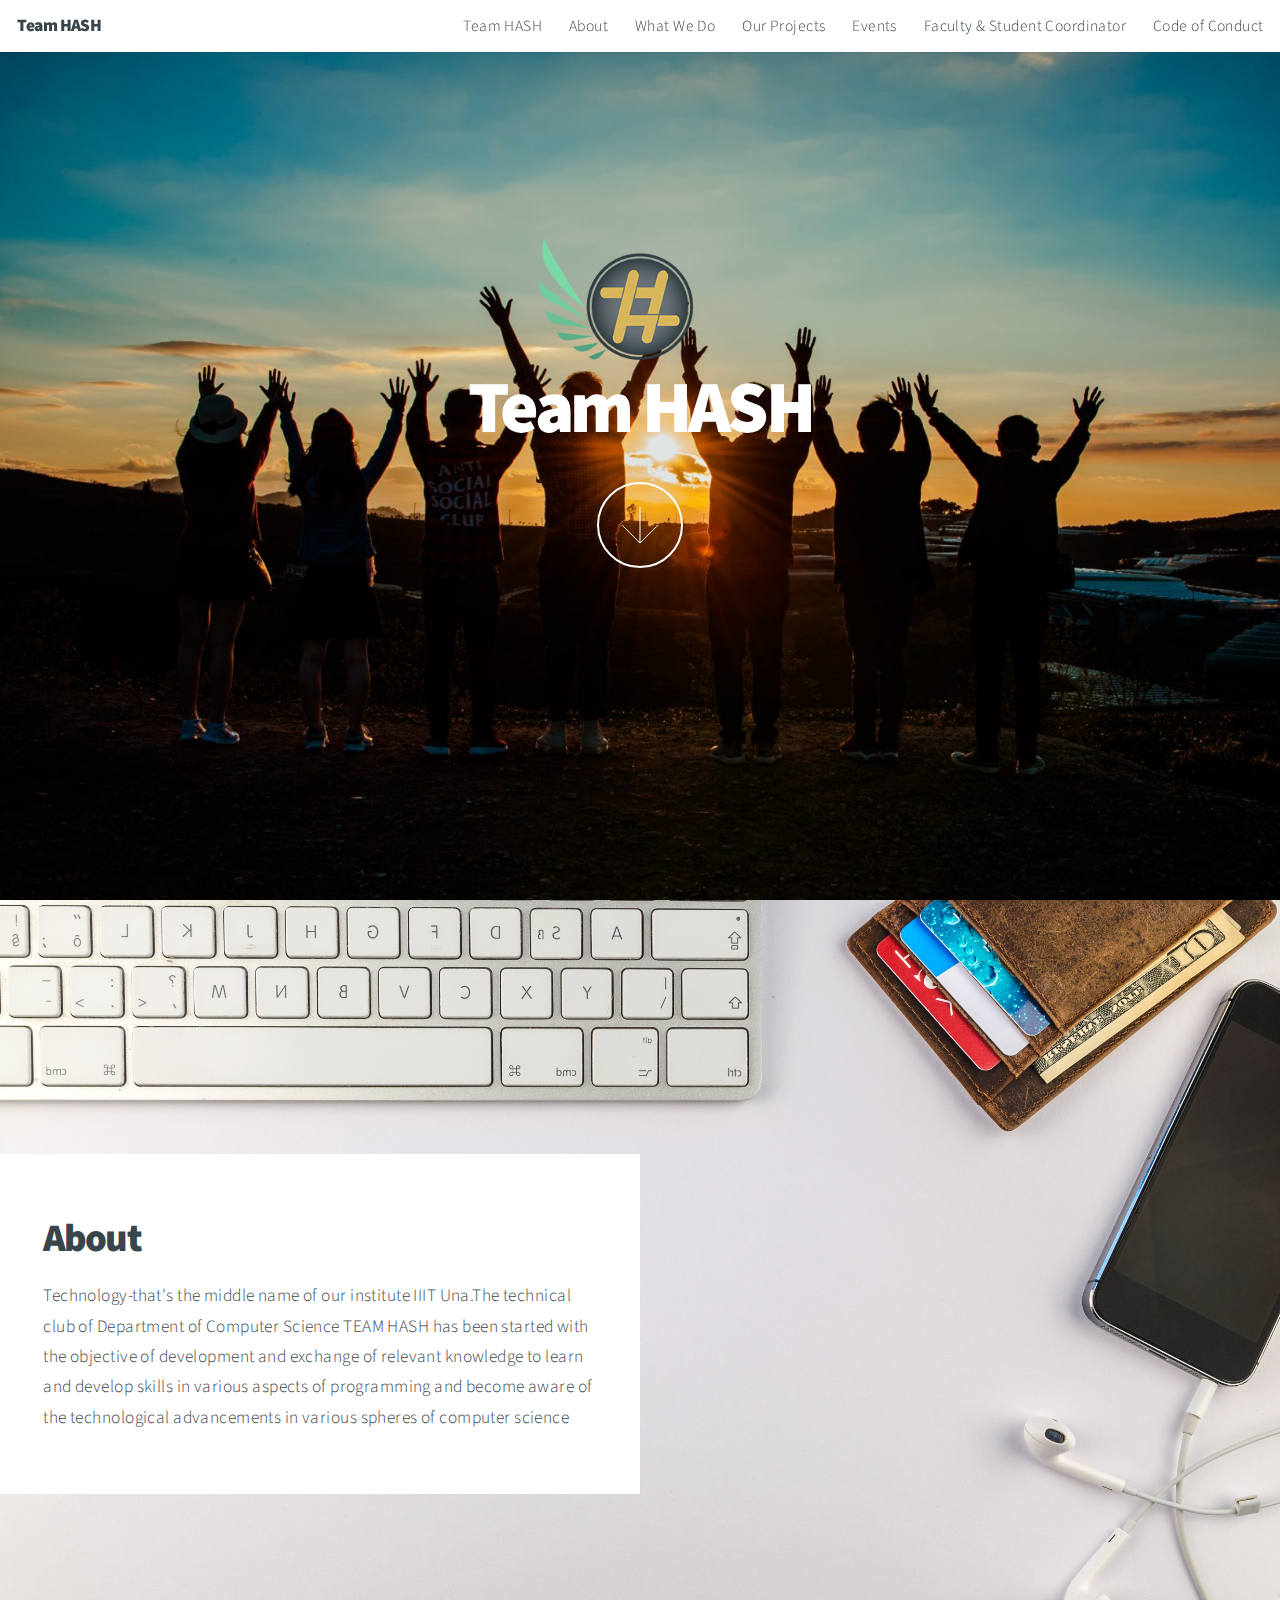
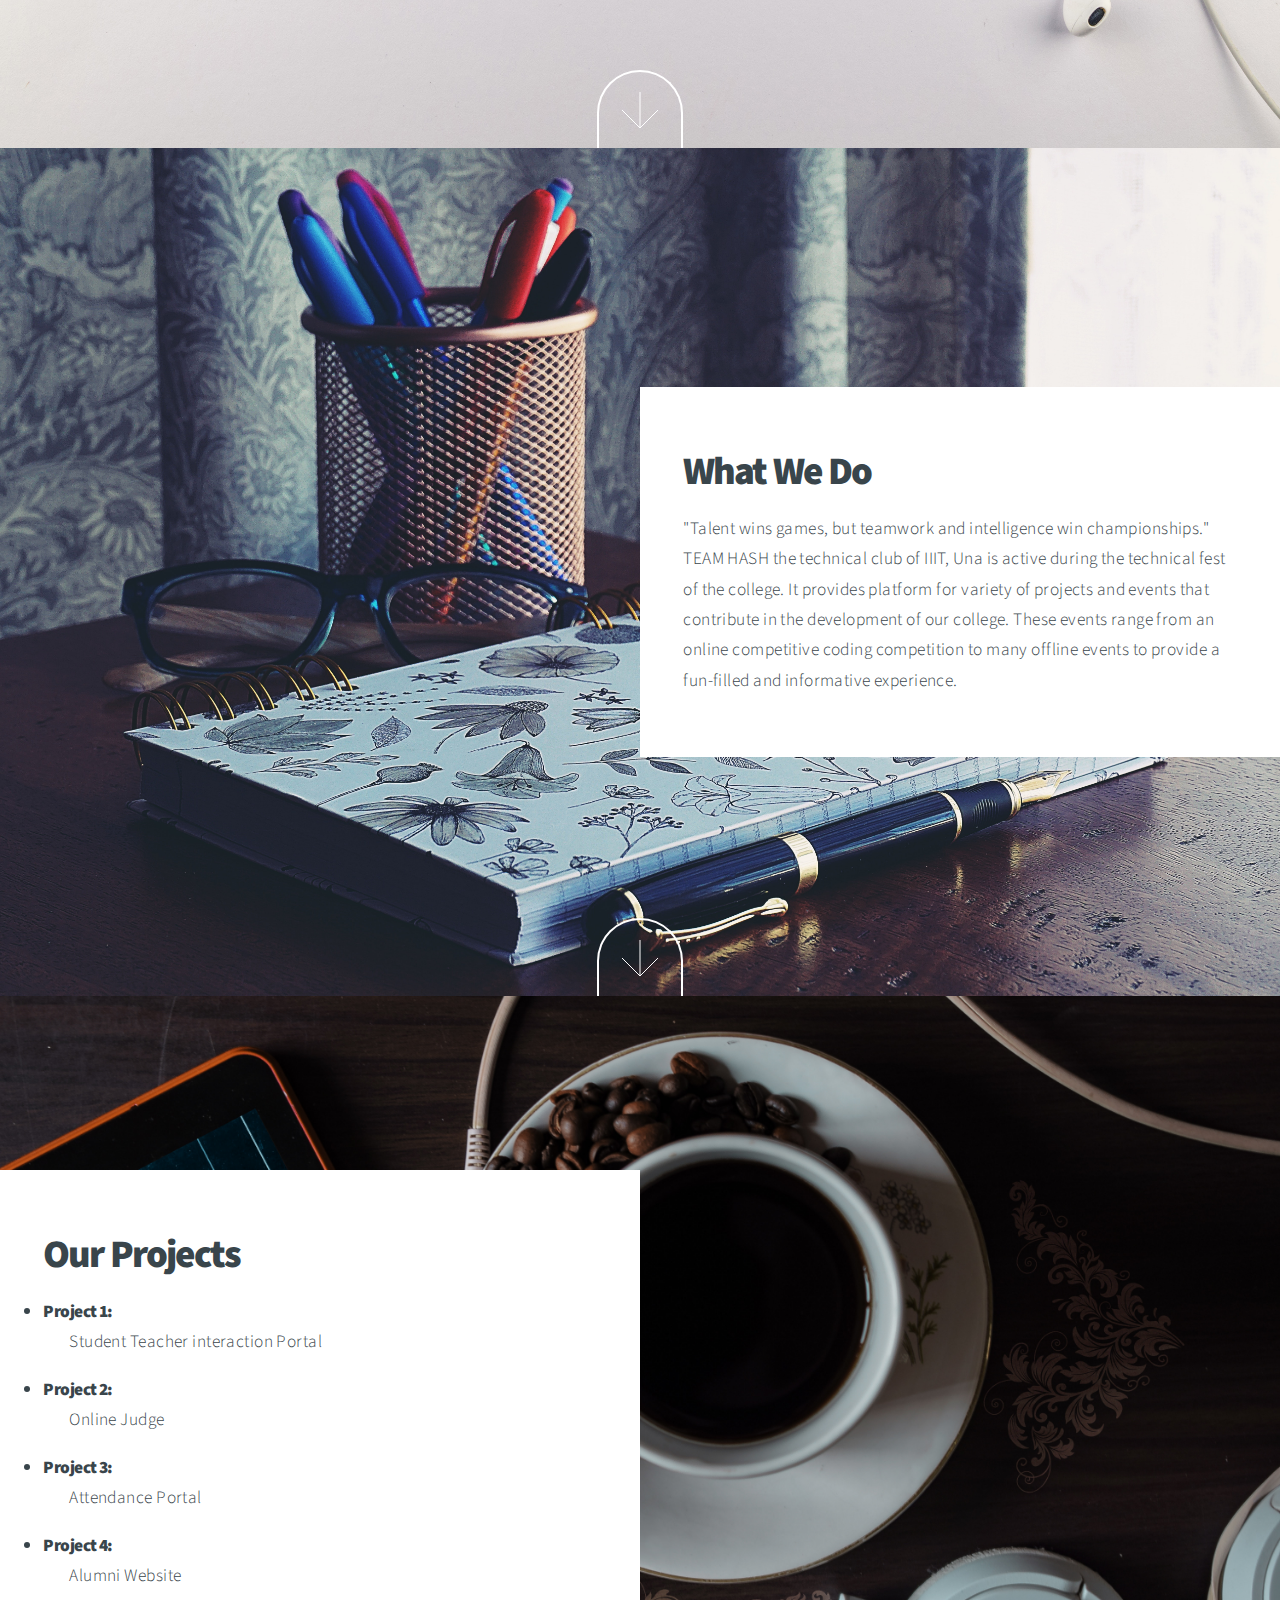
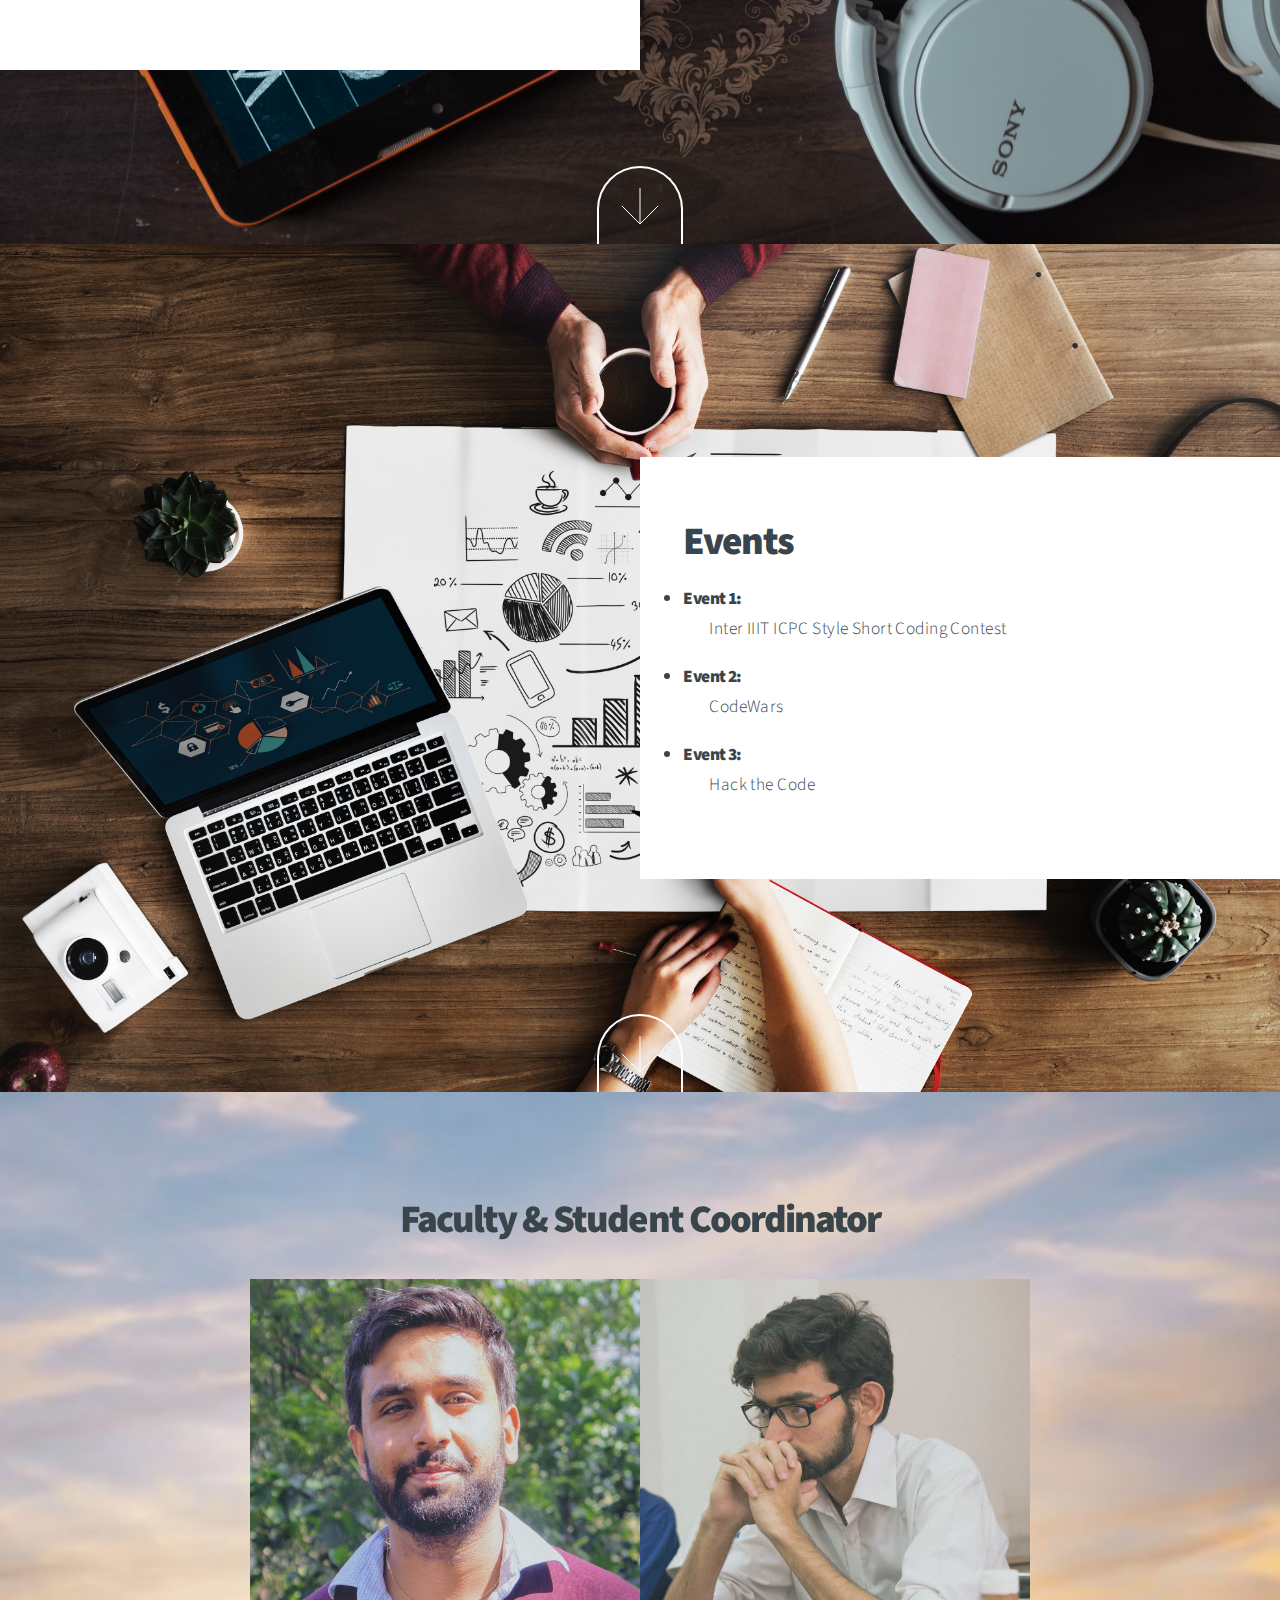
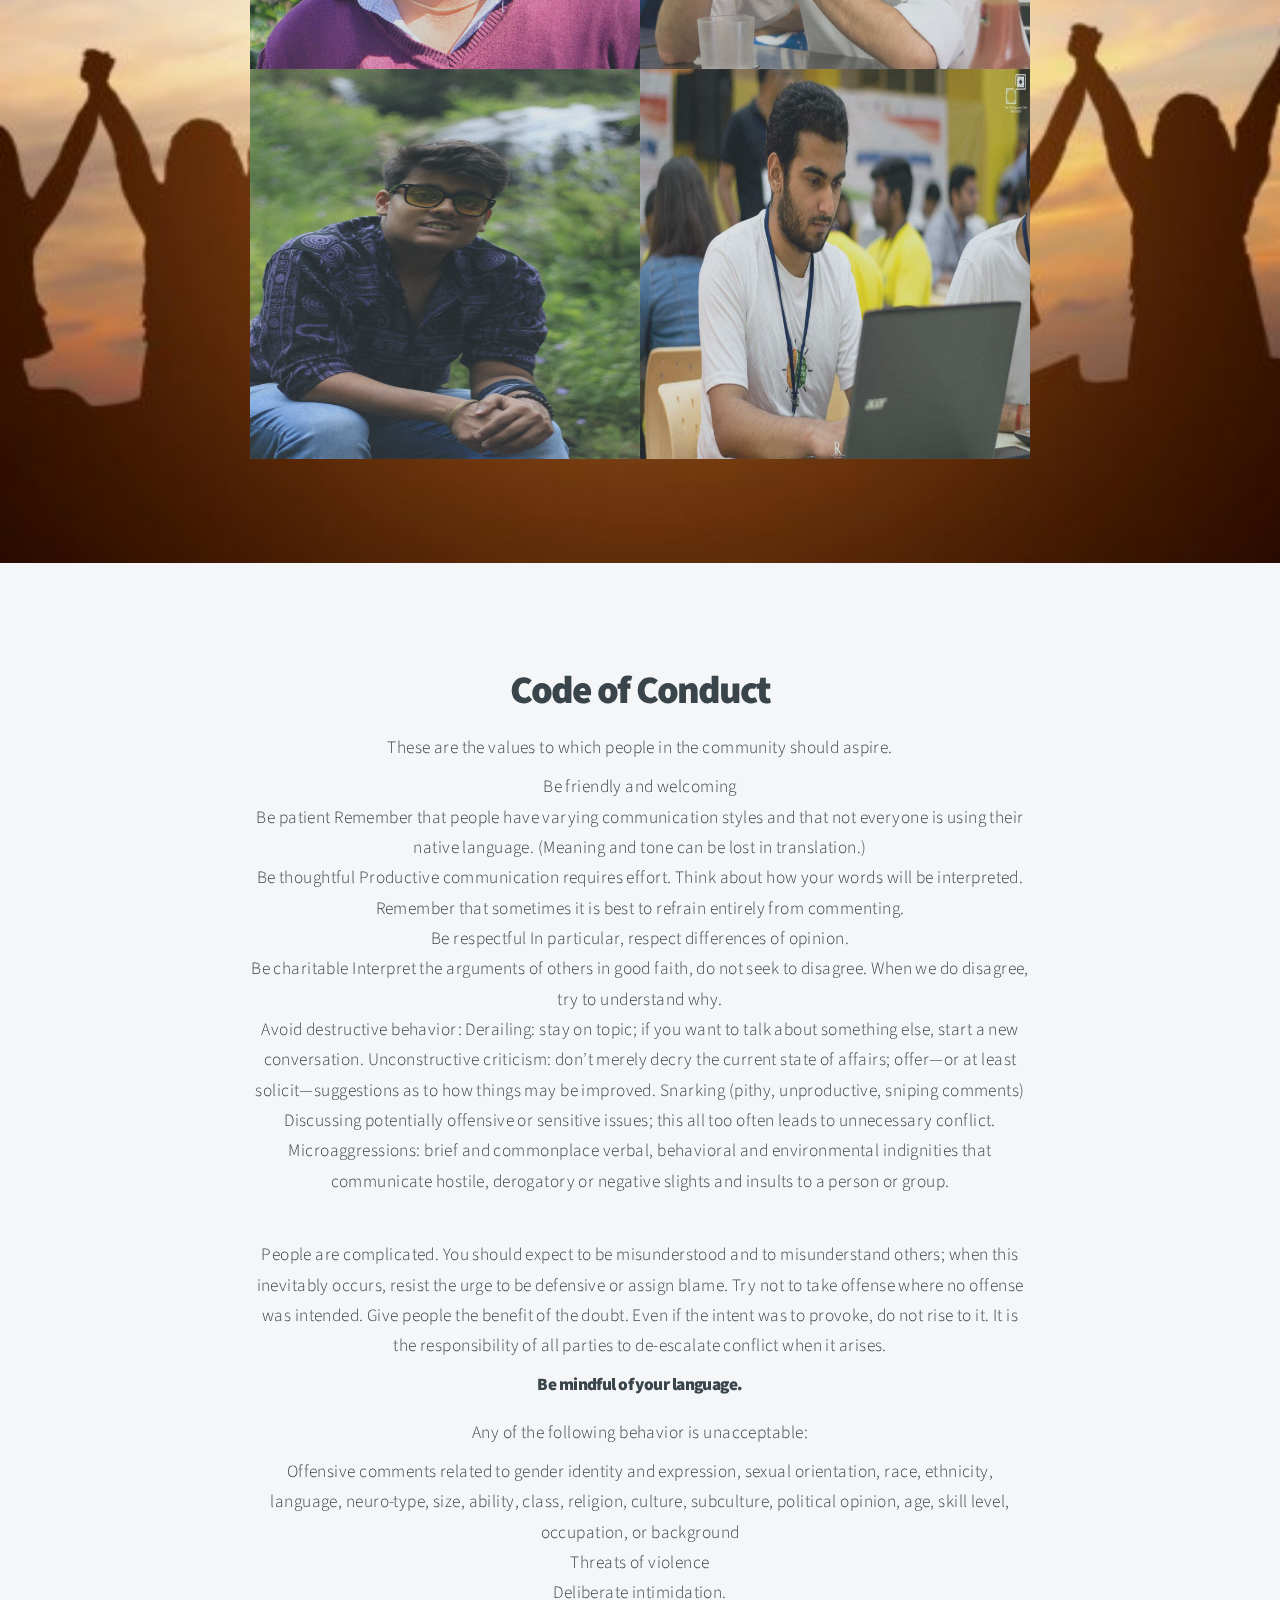
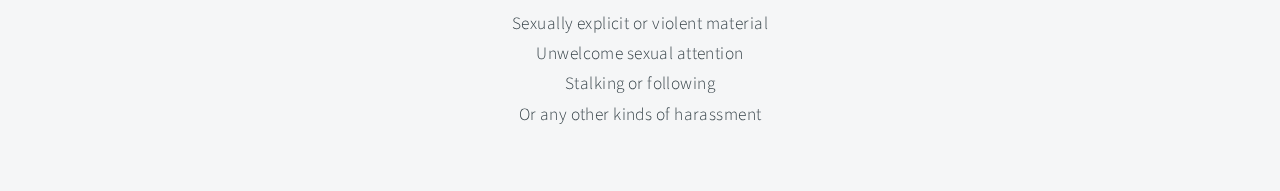
<file: index.html>
<!DOCTYPE HTML>
<!--
	Big Picture by HTML5 UP
	html5up.net | @ajlkn
	Free for personal and commercial use under the CCA 3.0 license (html5up.net/license)
-->
<html>
	<head>
		<title>Team HASH</title>
		<meta charset="utf-8" />
		<meta name="viewport" content="width=device-width, initial-scale=1, user-scalable=no" />
		<link rel="stylesheet" href="assets/css/main.css" />
		<noscript><link rel="stylesheet" href="assets/css/noscript.css" /></noscript>
		<style>
		ol.c {
  list-style-type: upper-roman;
}
p.margins {
  margin-left: 26px;
}
</style>
	</head>
	<body class="is-preload">

		<!-- Header -->
			<header id="header">
				<h1>Team HASH</h1>
				<nav>
					<ul>
						<li><a href="#intro">Team HASH</a></li>
						<li><a href="#zero">About</a></li>

						<li><a href="#one">What We Do</a></li>
						<li><a href="#two">Our Projects</a></li>
						<li><a href="#three">Events</a></li>
						<li><a href="#work">Faculty & Student Coordinator</a></li>
						<li><a href="#contact">Code of Conduct</a></li>

					</ul>
				</nav>
			</header>

		<!-- Intro -->
			<section id="intro" class="main style1 dark fullscreen">
				<div class="content">
					<header>
						<h2>Team HASH</h2>
					</header>
					
					<footer>
						<a href="#zero" class="button style2 down">More</a>
					</footer>
				</div>
			</section>
			<!-- zero -->
			<section id="zero" class="main style2 left dark fullscreen">
				<div class="content box style2">
					<header>
						<h2>About</h2>
						
					</header>
					<p>Technology-that's the middle name of our institute IIIT Una.The technical club of Department of Computer Science  TEAM HASH has been started with the objective of development and exchange of relevant knowledge to learn and develop skills in various aspects of programming and become aware of the technological advancements in various spheres of computer science </p>
					
				</div>
				<a href="#one" class="button style2 down anchored">Next</a>
			</section>

		<!-- One -->
			<section id="one" class="main style2 right dark fullscreen">
				<div class="content box style2">
					<header>
						<h2>What We Do</h2>
					</header>
					

<p>"Talent wins games, but teamwork and intelligence win championships." TEAM HASH the technical club of IIIT, Una is active during the technical fest of the college. It provides platform for variety of projects and events that contribute in the development of our college. These events range from an online competitive coding competition to many offline events to provide a fun-filled and informative experience. </p>
				</div>
				<a href="#two" class="button style2 down anchored">Next</a>
			</section>

		<!-- Two -->
			<section id="two" class="main style2 left dark fullscreen">
				<div class="content box style2">
					<header>
						<h2>Our Projects</h2>
					</header>
					<p><h1><li>Project 1:</h1></li><p class="margins">Student Teacher interaction Portal</p>
						<h1><li>Project 2:</li></h1><p class="margins">Online Judge</p>
						<h1><li>Project 3:</li></h1><p class="margins">Attendance Portal</p>
						<h1><li>Project 4:</li></h1><p class="margins">Alumni Website</p>
					</p>

				</div>
				<a href="#three" class="button style2 down anchored">Next</a>
			</section>
			<!-- Three -->
			<section id="three" class="main style2 right dark fullscreen">
				<div class="content box style2">
					<header>
						<h2>Events</h2>
					</header>
					<p>
  <h1><li>Event 1:</li></h1><p class="margins">Inter IIIT ICPC Style Short Coding Contest</p>
  <h1><li>Event 2:</li></h1><p class="margins">CodeWars</p>
  <h1><li>Event 3:</li></h1><p class="margins">Hack the Code</p>
  	
</p>
				</div>
				<a href="#work" class="button style2 down anchored">Next</a>
			</section>



		<!-- Work -->
			<section id="work" class="main style3 primary">
				<div class="content">
					<header>
						<h2>Faculty & Student Coordinator</h2>
						
					</header>

					<!-- Gallery  -->
						<div class="gallery">
							<article class="from-left">
								<a href="images/thumbs/Untitled-2.jpg" class="image fit"><img src="images/thumbs/Untitled-2.jpg" title="Faculty Coordinator-Divyansh Thakur" alt="" /></a>
							</article>
							<article class="from-right">
								<a href="images/fulls/02.jpg" class="image fit"><img src="images/thumbs/02.jpg" title="Mentor-Shaharyar Shamshi" alt="" /></a>
							</article>
							<article class="from-left">
								<a href="images/thumbs/Untitled-1.jpg" class="image fit"><img src="images/thumbs/Untitled-1.jpg" title="Core Coordinator-Mratunjay Soni" alt="" /></a>
							</article>
							<article class="from-right">
								<a href="images/thumbs/Satyam.jpeg" class="image fit"><img src="images/thumbs/Satyam.jpeg" title="Shubham Kamboj" alt="" /></a>
							</article>
							
						</div>

				</div>
			</section>

		<section id="contact" class="main style3 secondary">
				<div class="content">
					<header>
						<h2>Code of Conduct</h2>
						<p>
These are the values to which people in the community should aspire.
<ol><li>Be friendly and welcoming</li>
<li>Be patient
Remember that people have varying communication styles and that not everyone is using their native language. (Meaning and tone can be lost in translation.)</li>
<li>Be thoughtful 
Productive communication requires effort. Think about how your words will be interpreted.
Remember that sometimes it is best to refrain entirely from commenting.</li>
<li>Be respectful 
In particular, respect differences of opinion.</li>
<li>Be charitable 
Interpret the arguments of others in good faith, do not seek to disagree.
When we do disagree, try to understand why.</li>
<li>Avoid destructive behavior: 
Derailing: stay on topic; if you want to talk about something else, start a new conversation.
Unconstructive criticism: don’t merely decry the current state of affairs; offer—or at least solicit—suggestions as to how things may be improved.
Snarking (pithy, unproductive, sniping comments)
Discussing potentially offensive or sensitive issues; this all too often leads to unnecessary conflict.
Microaggressions: brief and commonplace verbal, behavioral and environmental indignities that communicate hostile, derogatory or negative slights and insults to a person or group.</li></ol></p>
<p>People are complicated. You should expect to be misunderstood and to misunderstand others; when this inevitably occurs, resist the urge to be defensive or assign blame. Try not to take offense where no offense was intended. Give people the benefit of the doubt. Even if the intent was to provoke, do not rise to it. It is the responsibility of all parties to de-escalate conflict when it arises.</p>
<h3>Be mindful of your language.</h3>
<p> Any of the following behavior is unacceptable:</p>
<ul>
<li>Offensive comments related to gender identity and expression, sexual orientation, race, ethnicity, language, neuro-type, size, ability, class, religion, culture, subculture, political opinion, age, skill level, occupation, or background<li>
<li>Threats of violence</li>
<li>Deliberate intimidation.</li>
<li>Sexually explicit or violent material</li>
<li>Unwelcome sexual attention</li>
<li>Stalking or following</li>
<li>Or any other kinds of harassment</li></ul>
</p>
					</header>
					
						
							
					</div>
				
			</section>

		

		<!-- Scripts -->
			<script src="assets/js/jquery.min.js"></script>
			<script src="assets/js/jquery.poptrox.min.js"></script>
			<script src="assets/js/jquery.scrolly.min.js"></script>
			<script src="assets/js/jquery.scrollex.min.js"></script>
			<script src="assets/js/browser.min.js"></script>
			<script src="assets/js/breakpoints.min.js"></script>
			<script src="assets/js/util.js"></script>
			<script src="assets/js/main.js"></script>

	</body>
</html>
</file>
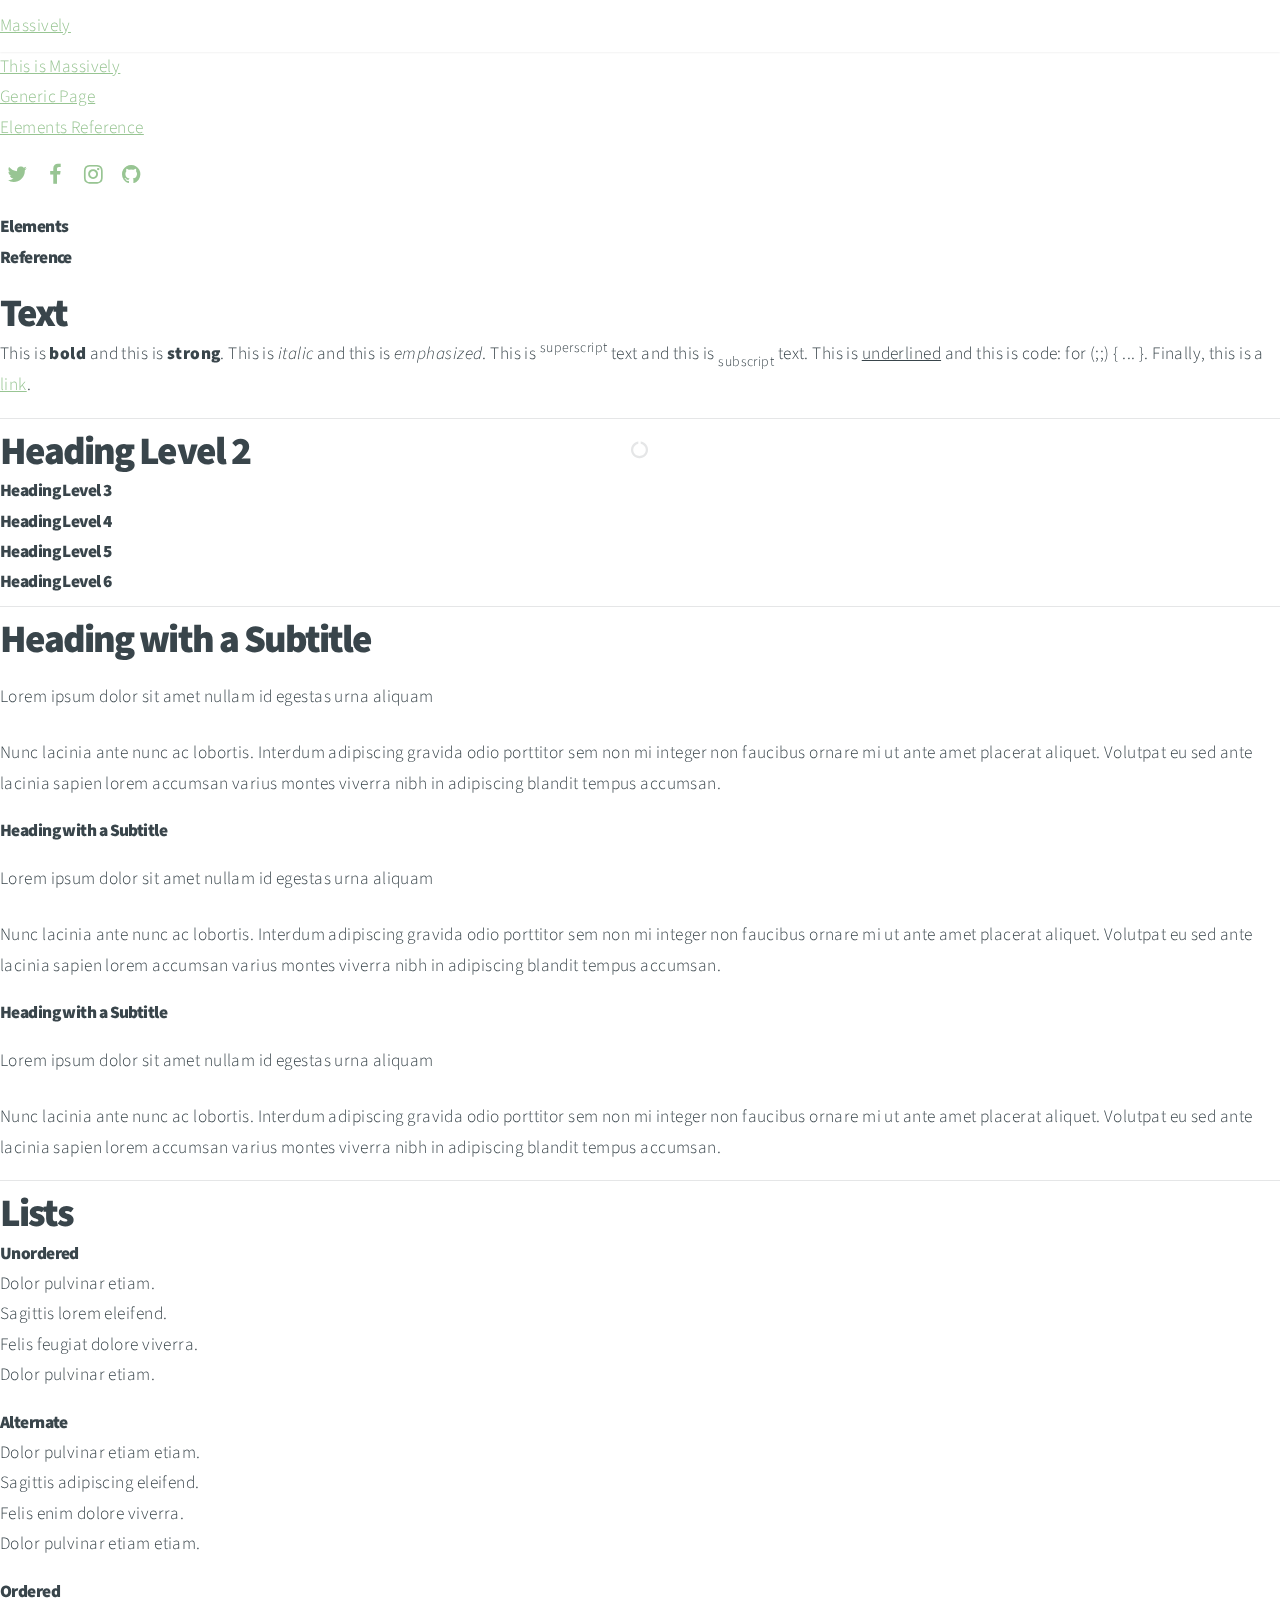
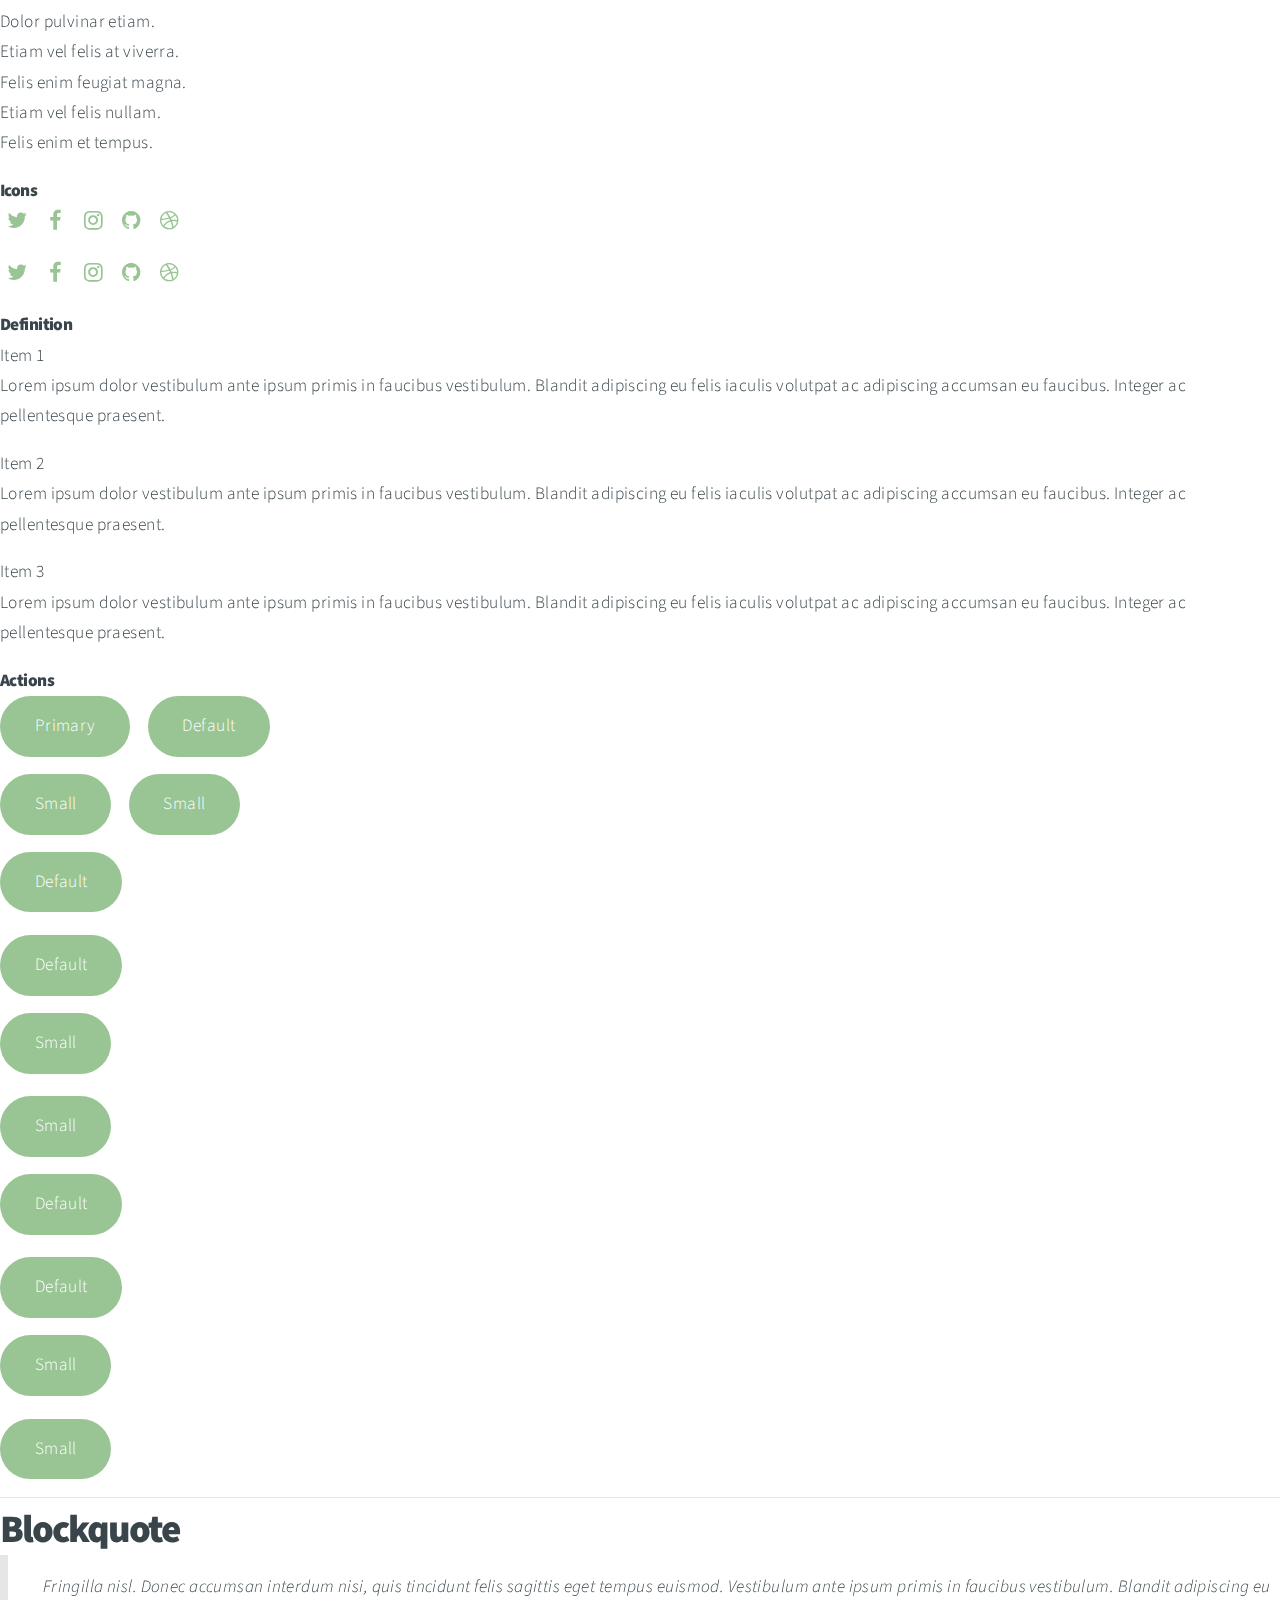
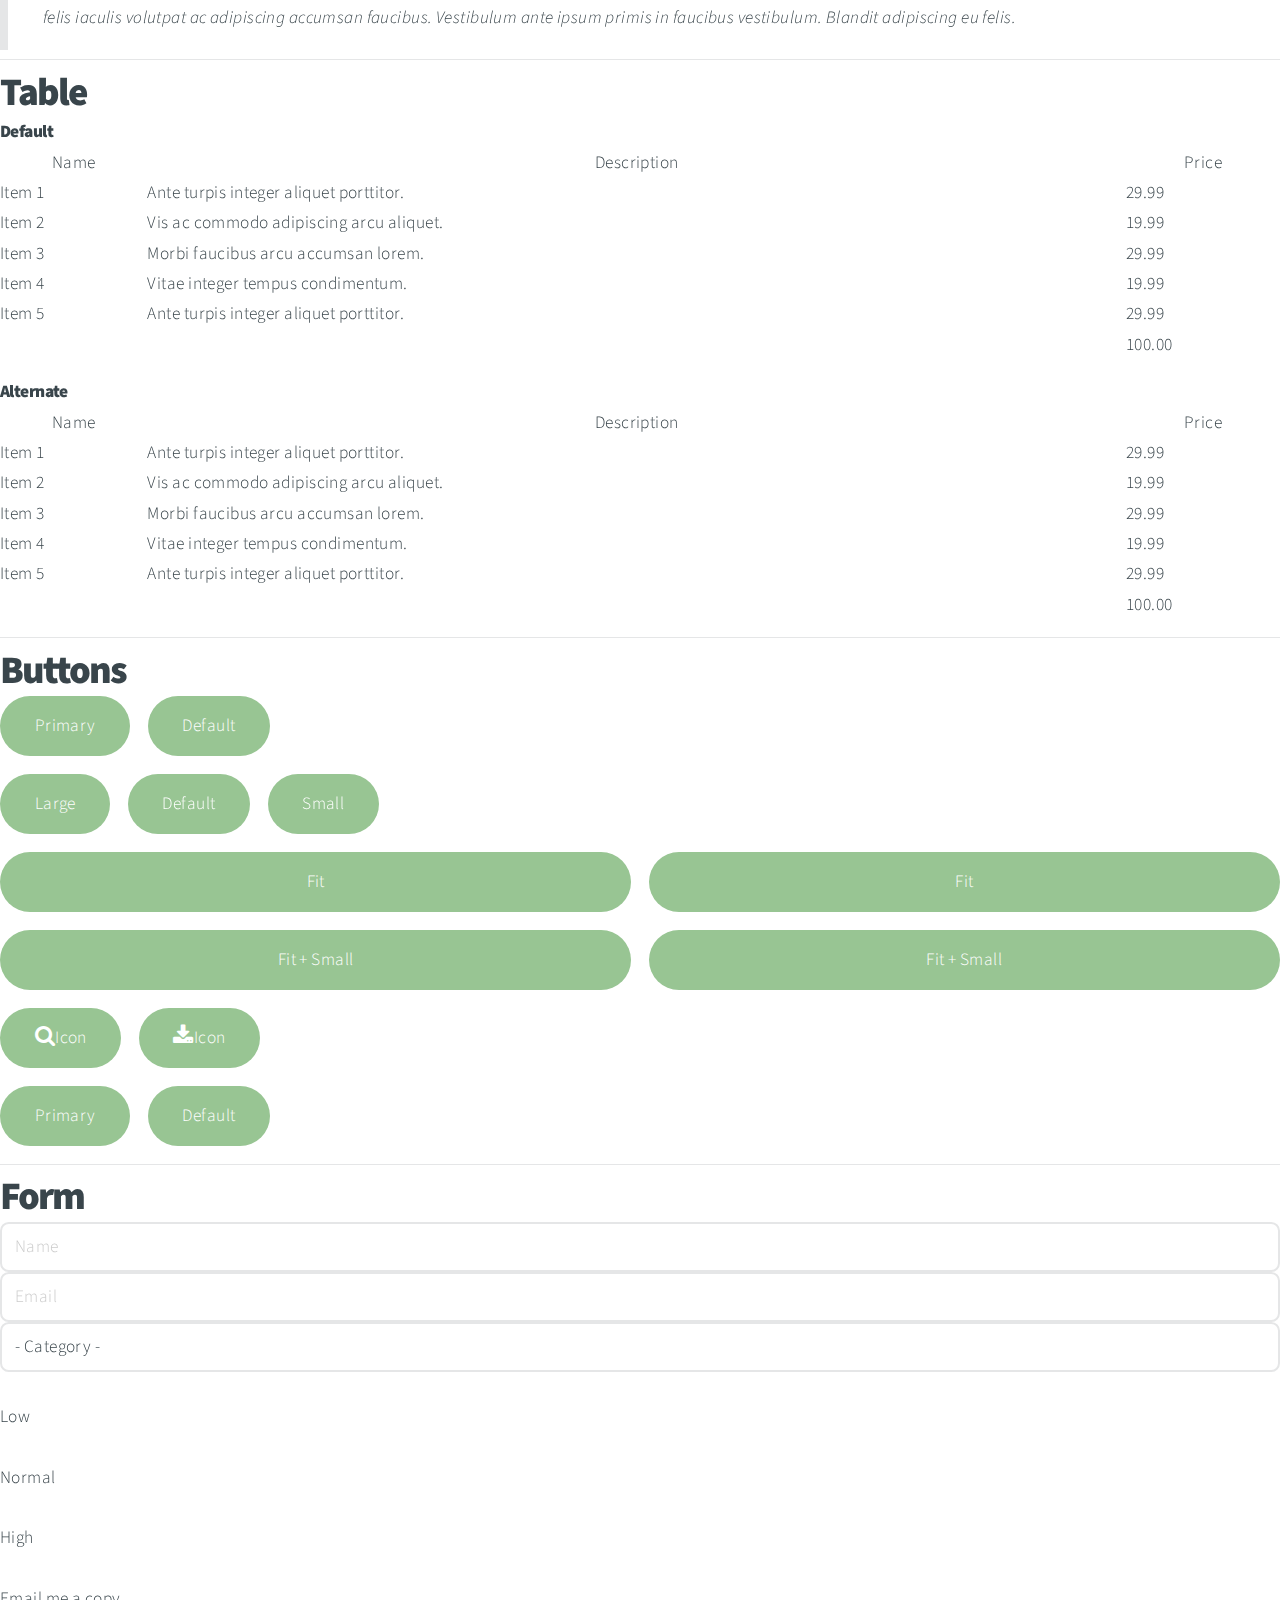
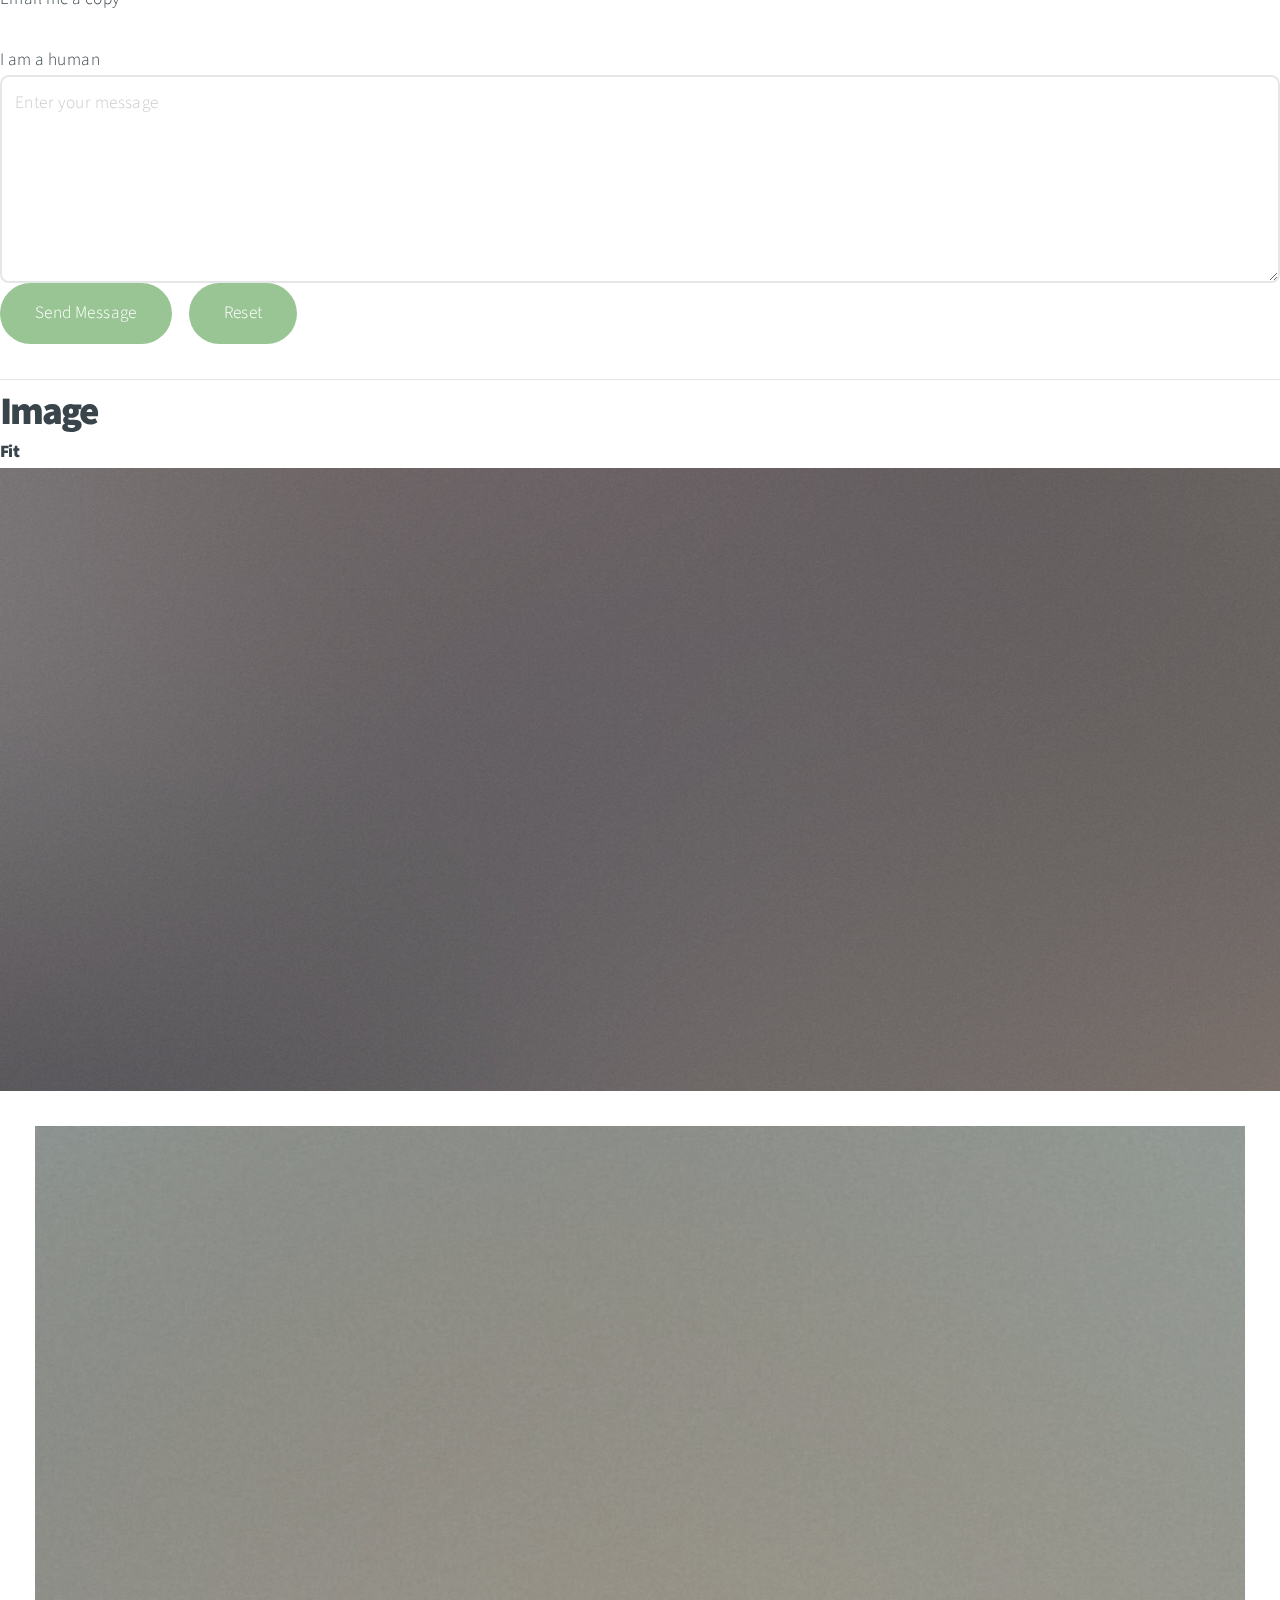
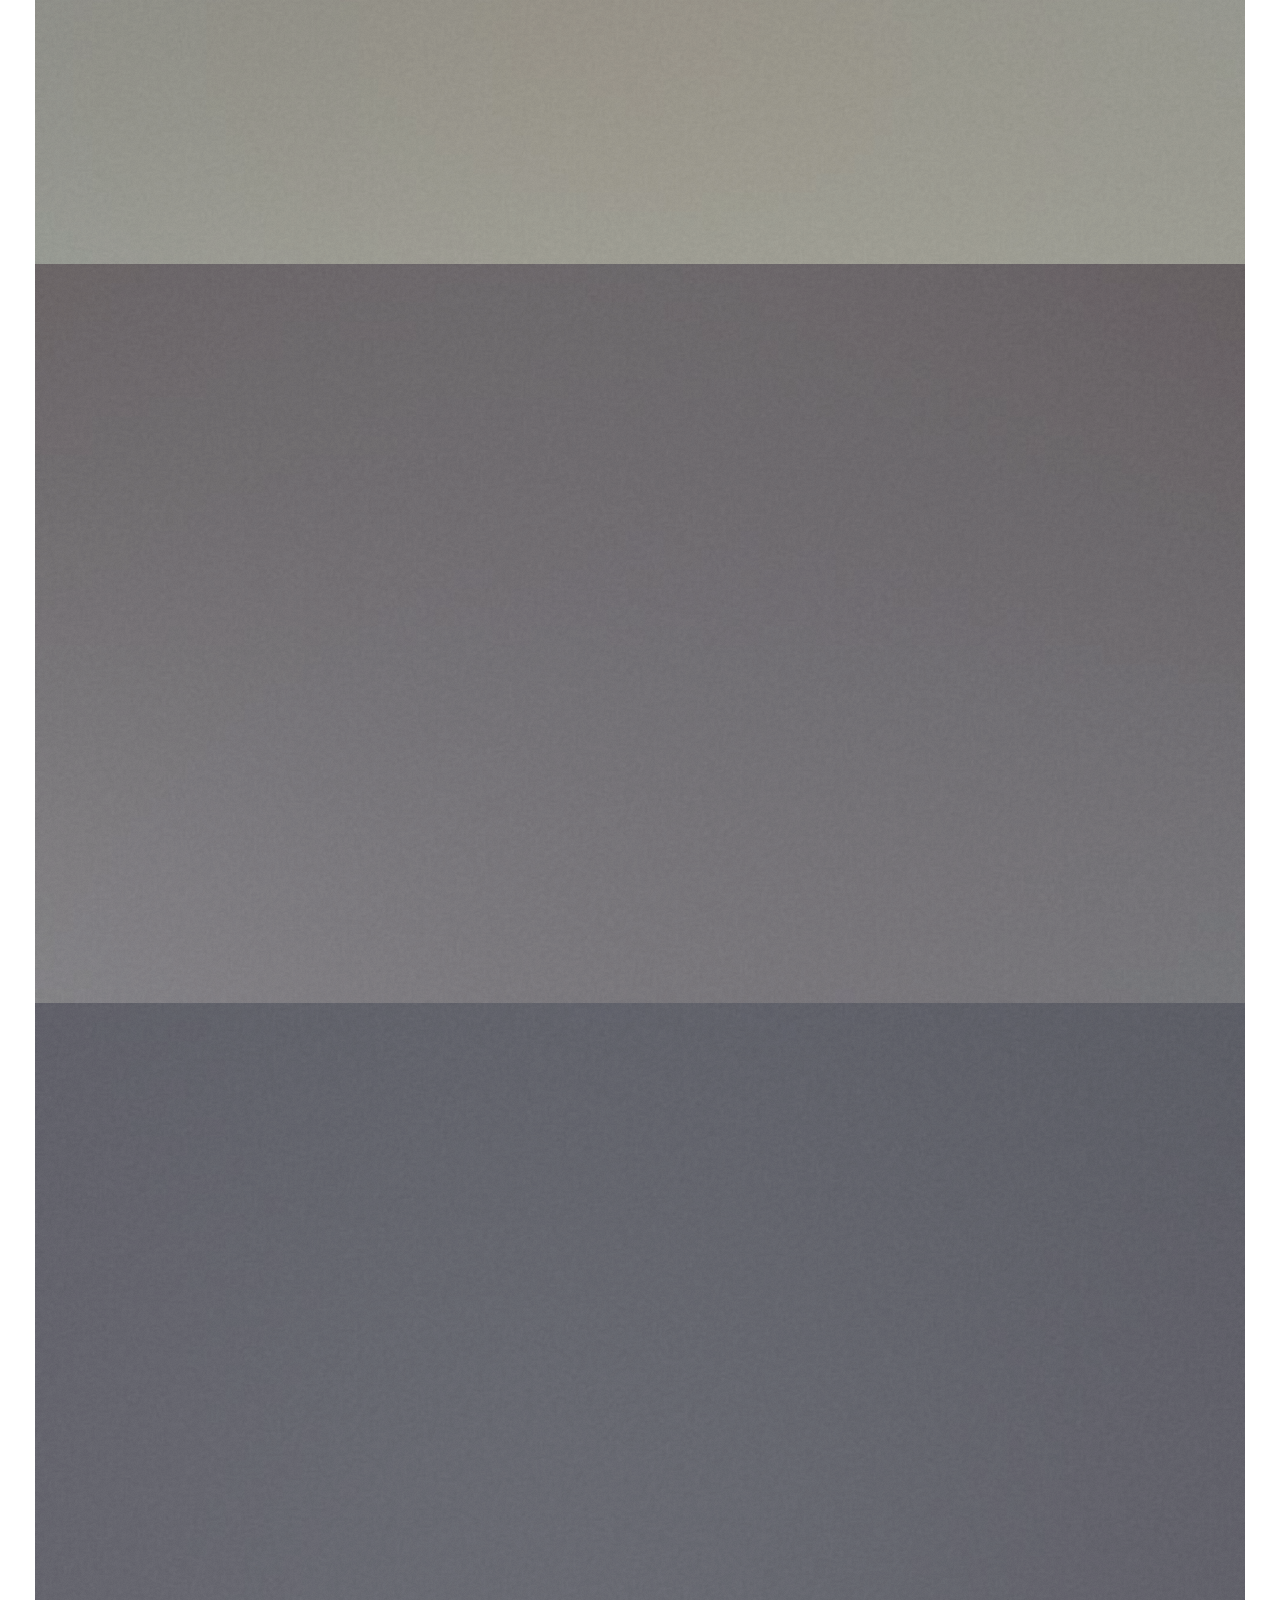
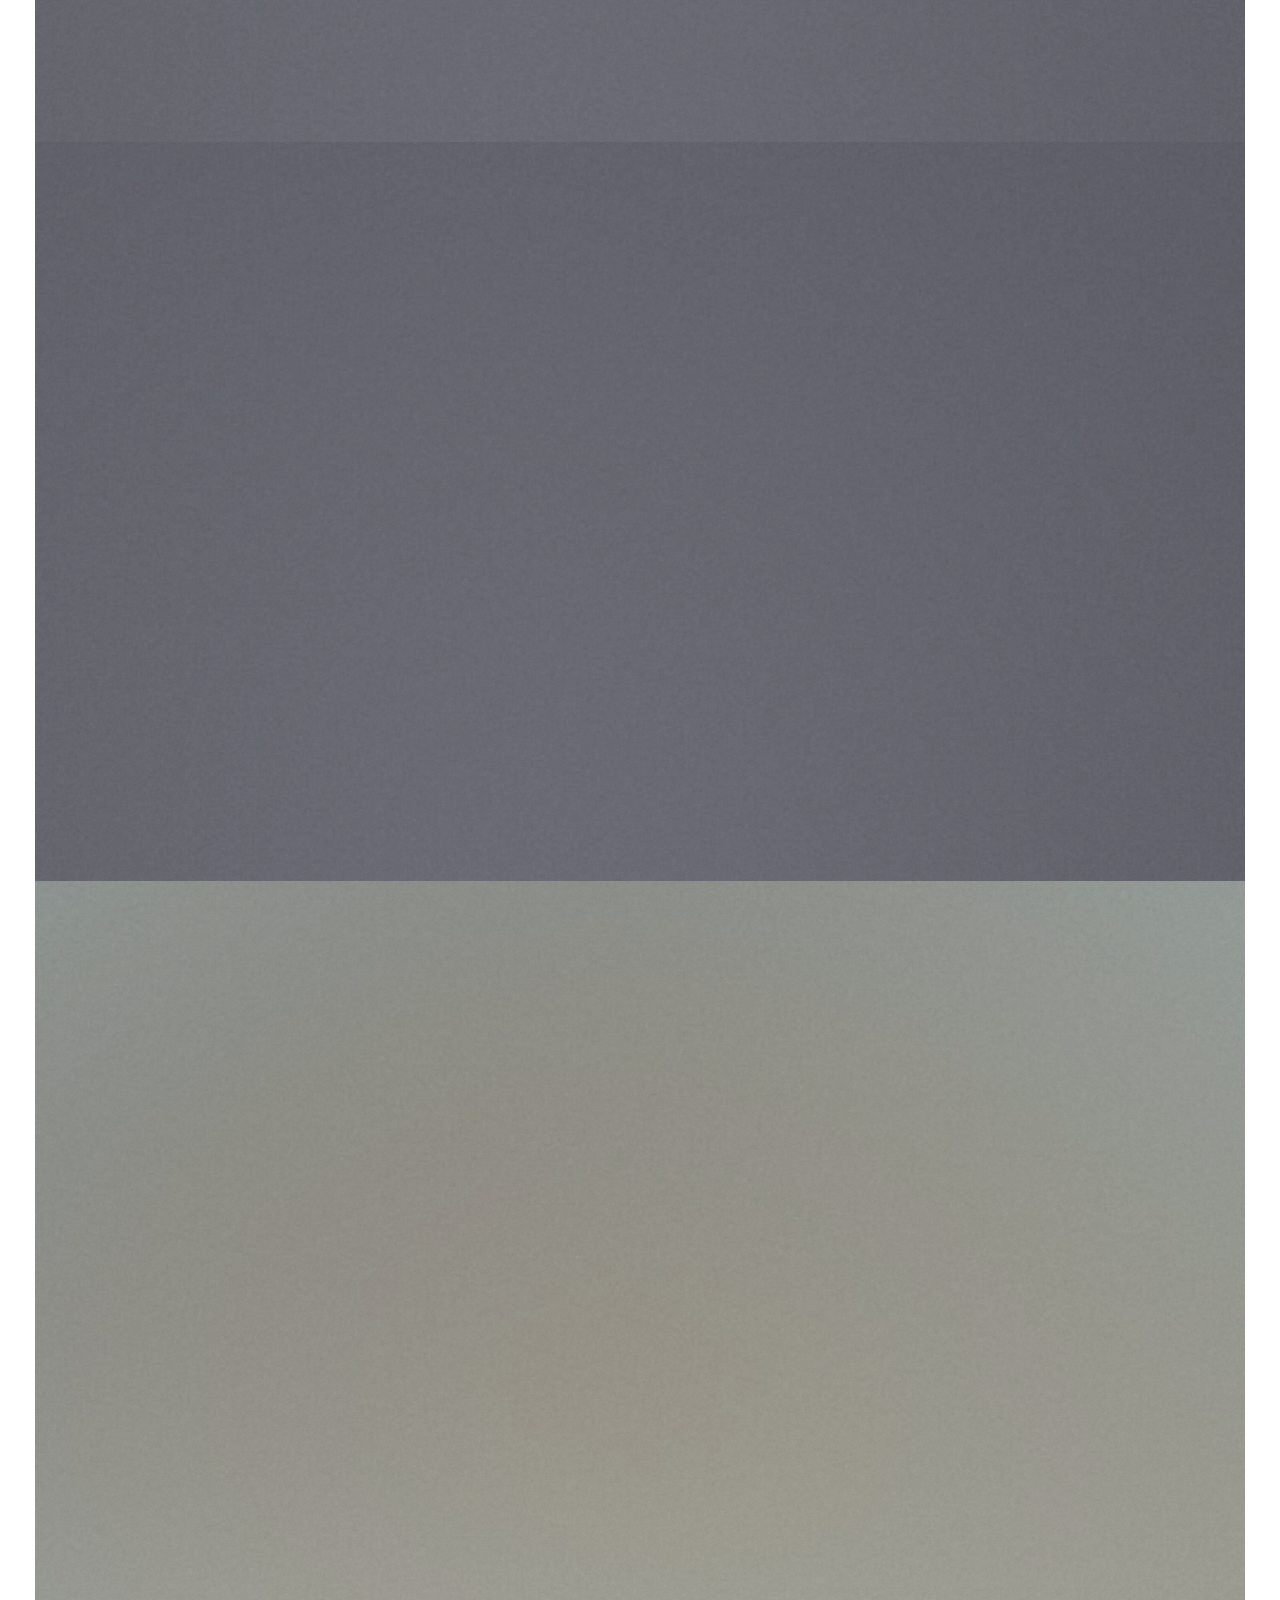
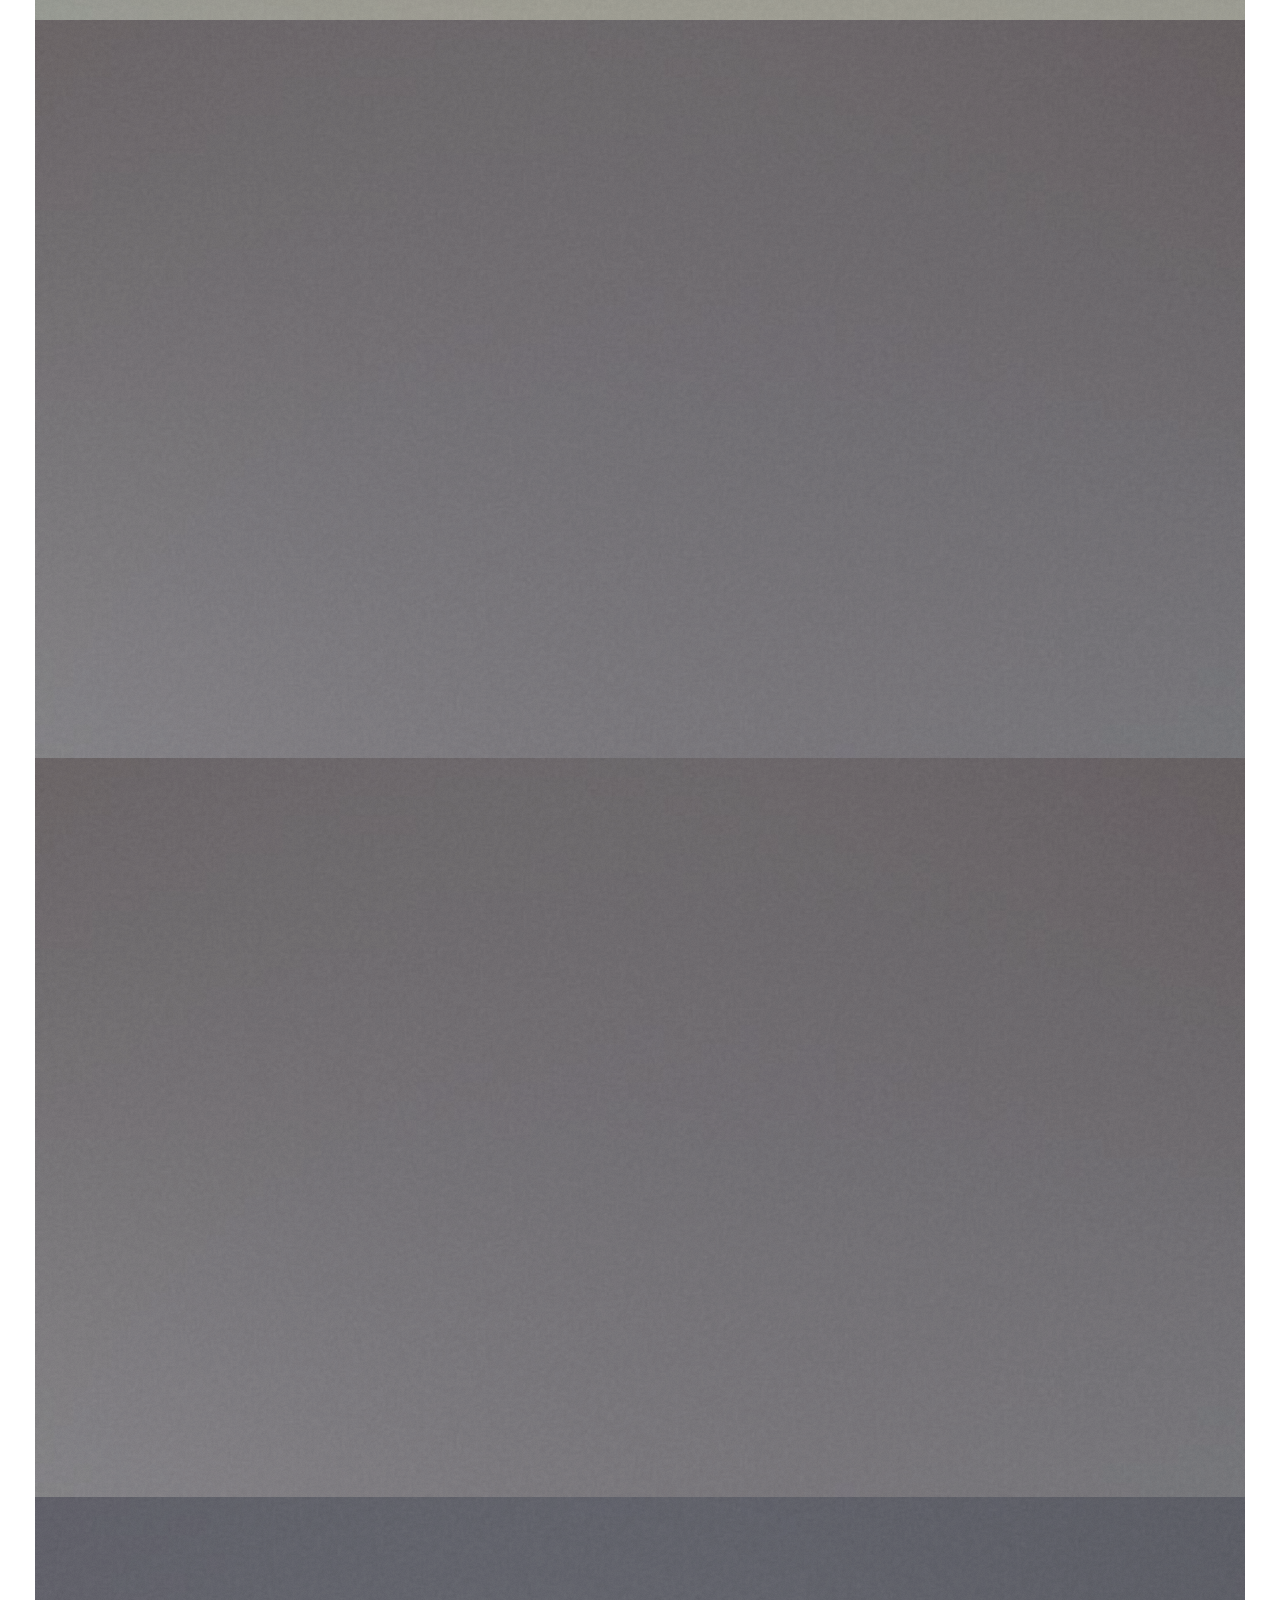
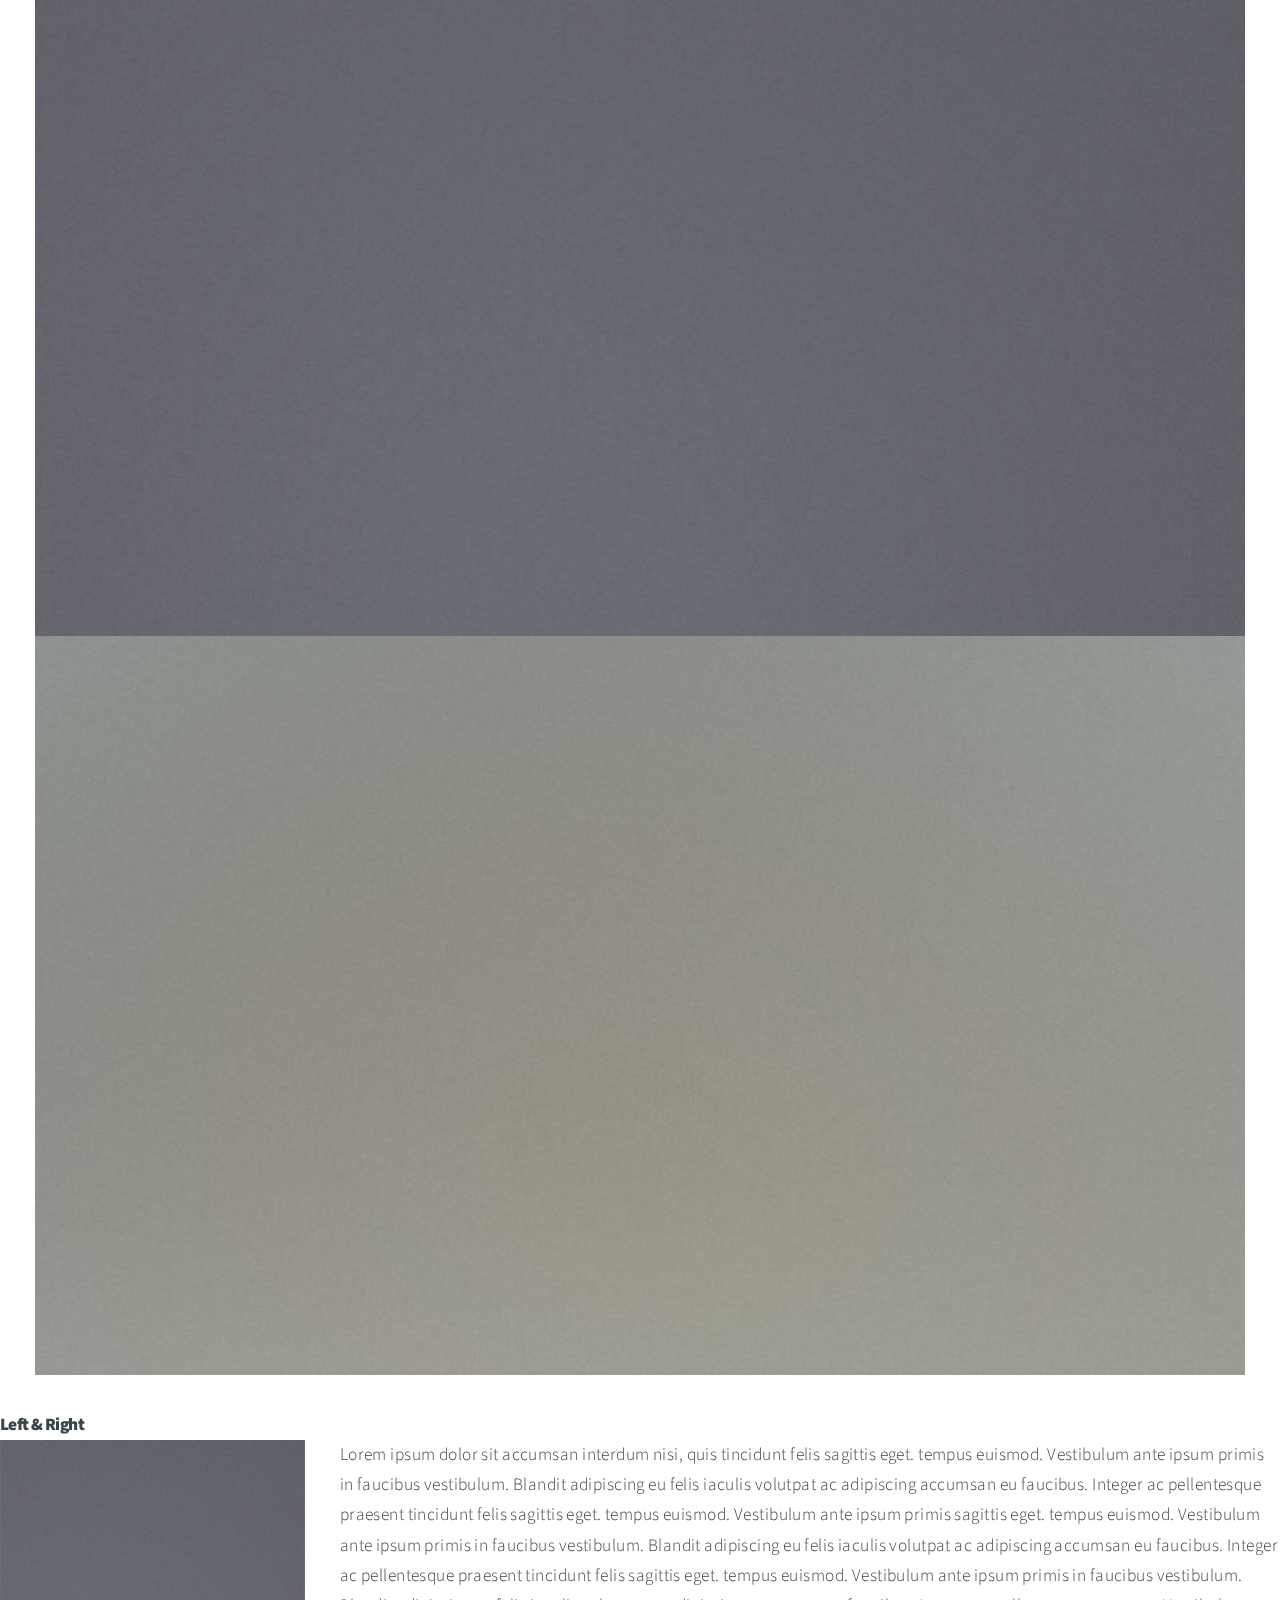
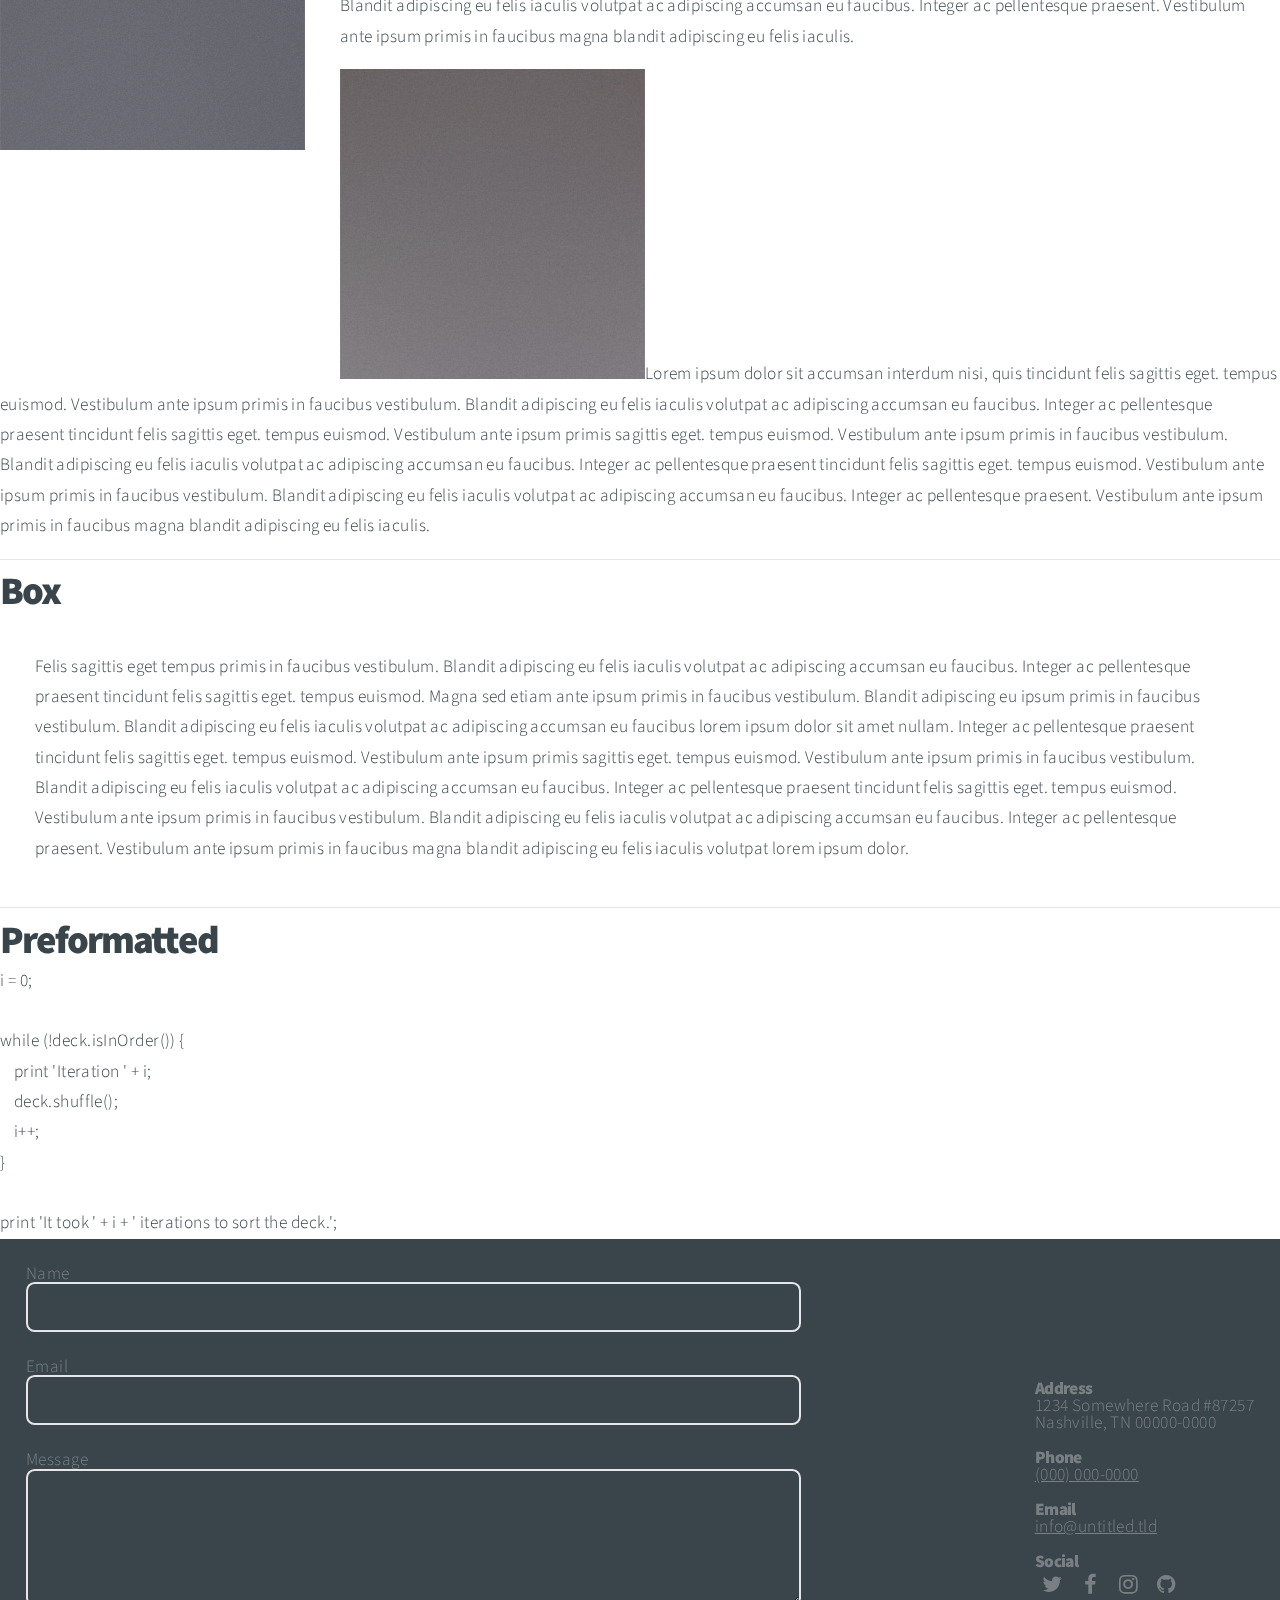
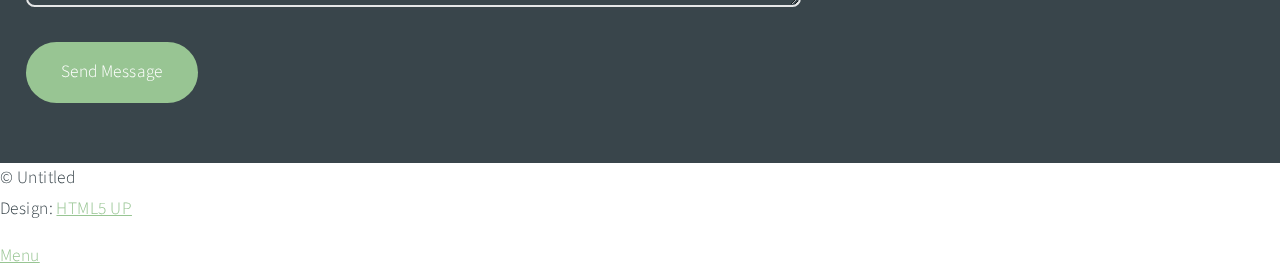
<file: elements.html>
<!DOCTYPE HTML>
<!--
	Massively by HTML5 UP
	html5up.net | @ajlkn
	Free for personal and commercial use under the CCA 3.0 license (html5up.net/license)
-->
<html>
	<head>
		<title>Elements Reference - Massively by HTML5 UP</title>
		<meta charset="utf-8" />
		<meta name="viewport" content="width=device-width, initial-scale=1, user-scalable=no" />
		<link rel="stylesheet" href="assets/css/main.css" />
		<noscript><link rel="stylesheet" href="assets/css/noscript.css" /></noscript>
	</head>
	<body class="is-preload">

		<!-- Wrapper -->
			<div id="wrapper">

				<!-- Header -->
					<header id="header">
						<a href="index.html" class="logo">Massively</a>
					</header>

				<!-- Nav -->
					<nav id="nav">
						<ul class="links">
							<li><a href="index.html">This is Massively</a></li>
							<li><a href="generic.html">Generic Page</a></li>
							<li class="active"><a href="elements.html">Elements Reference</a></li>
						</ul>
						<ul class="icons">
							<li><a href="#" class="icon fa-twitter"><span class="label">Twitter</span></a></li>
							<li><a href="#" class="icon fa-facebook"><span class="label">Facebook</span></a></li>
							<li><a href="#" class="icon fa-instagram"><span class="label">Instagram</span></a></li>
							<li><a href="#" class="icon fa-github"><span class="label">GitHub</span></a></li>
						</ul>
					</nav>

				<!-- Main -->
					<div id="main">

						<!-- Post -->
							<section class="post">
								<header class="major">
									<h1>Elements<br />
									Reference</h1>
								</header>

								<!-- Text stuff -->
									<h2>Text</h2>
									<p>This is <b>bold</b> and this is <strong>strong</strong>. This is <i>italic</i> and this is <em>emphasized</em>.
									This is <sup>superscript</sup> text and this is <sub>subscript</sub> text.
									This is <u>underlined</u> and this is code: <code>for (;;) { ... }</code>.
									Finally, this is a <a href="#">link</a>.</p>
									<hr />
									<h2>Heading Level 2</h2>
									<h3>Heading Level 3</h3>
									<h4>Heading Level 4</h4>
									<h5>Heading Level 5</h5>
									<h6>Heading Level 6</h6>
									<hr />
									<header>
										<h2>Heading with a Subtitle</h2>
										<p>Lorem ipsum dolor sit amet nullam id egestas urna aliquam</p>
									</header>
									<p>Nunc lacinia ante nunc ac lobortis. Interdum adipiscing gravida odio porttitor sem non mi integer non faucibus ornare mi ut ante amet placerat aliquet. Volutpat eu sed ante lacinia sapien lorem accumsan varius montes viverra nibh in adipiscing blandit tempus accumsan.</p>
									<header>
										<h3>Heading with a Subtitle</h3>
										<p>Lorem ipsum dolor sit amet nullam id egestas urna aliquam</p>
									</header>
									<p>Nunc lacinia ante nunc ac lobortis. Interdum adipiscing gravida odio porttitor sem non mi integer non faucibus ornare mi ut ante amet placerat aliquet. Volutpat eu sed ante lacinia sapien lorem accumsan varius montes viverra nibh in adipiscing blandit tempus accumsan.</p>
									<header>
										<h4>Heading with a Subtitle</h4>
										<p>Lorem ipsum dolor sit amet nullam id egestas urna aliquam</p>
									</header>
									<p>Nunc lacinia ante nunc ac lobortis. Interdum adipiscing gravida odio porttitor sem non mi integer non faucibus ornare mi ut ante amet placerat aliquet. Volutpat eu sed ante lacinia sapien lorem accumsan varius montes viverra nibh in adipiscing blandit tempus accumsan.</p>

									<hr />

								<!-- Lists -->
									<h2>Lists</h2>
									<div class="row">
										<div class="col-6 col-12-small">

											<h3>Unordered</h3>
											<ul>
												<li>Dolor pulvinar etiam.</li>
												<li>Sagittis lorem eleifend.</li>
												<li>Felis feugiat dolore viverra.</li>
												<li>Dolor pulvinar etiam.</li>
											</ul>

											<h3>Alternate</h3>
											<ul class="alt">
												<li>Dolor pulvinar etiam etiam.</li>
												<li>Sagittis adipiscing eleifend.</li>
												<li>Felis enim dolore viverra.</li>
												<li>Dolor pulvinar etiam etiam.</li>
											</ul>

										</div>
										<div class="col-6 col-12-small">

											<h3>Ordered</h3>
											<ol>
												<li>Dolor pulvinar etiam.</li>
												<li>Etiam vel felis at viverra.</li>
												<li>Felis enim feugiat magna.</li>
												<li>Etiam vel felis nullam.</li>
												<li>Felis enim et tempus.</li>
											</ol>

											<h3>Icons</h3>
											<ul class="icons">
												<li><a href="#" class="icon fa-twitter"><span class="label">Twitter</span></a></li>
												<li><a href="#" class="icon fa-facebook"><span class="label">Facebook</span></a></li>
												<li><a href="#" class="icon fa-instagram"><span class="label">Instagram</span></a></li>
												<li><a href="#" class="icon fa-github"><span class="label">Github</span></a></li>
												<li><a href="#" class="icon fa-dribbble"><span class="label">Dribbble</span></a></li>
											</ul>
											<ul class="icons alt">
												<li><a href="#" class="icon alt fa-twitter"><span class="label">Twitter</span></a></li>
												<li><a href="#" class="icon alt fa-facebook"><span class="label">Facebook</span></a></li>
												<li><a href="#" class="icon alt fa-instagram"><span class="label">Instagram</span></a></li>
												<li><a href="#" class="icon alt fa-github"><span class="label">Github</span></a></li>
												<li><a href="#" class="icon alt fa-dribbble"><span class="label">Dribbble</span></a></li>
											</ul>

										</div>
									</div>
									<h3>Definition</h3>
									<dl>
										<dt>Item 1</dt>
										<dd>
											<p>Lorem ipsum dolor vestibulum ante ipsum primis in faucibus vestibulum. Blandit adipiscing eu felis iaculis volutpat ac adipiscing accumsan eu faucibus. Integer ac pellentesque praesent.</p>
										</dd>
										<dt>Item 2</dt>
										<dd>
											<p>Lorem ipsum dolor vestibulum ante ipsum primis in faucibus vestibulum. Blandit adipiscing eu felis iaculis volutpat ac adipiscing accumsan eu faucibus. Integer ac pellentesque praesent.</p>
										</dd>
										<dt>Item 3</dt>
										<dd>
											<p>Lorem ipsum dolor vestibulum ante ipsum primis in faucibus vestibulum. Blandit adipiscing eu felis iaculis volutpat ac adipiscing accumsan eu faucibus. Integer ac pellentesque praesent.</p>
										</dd>
									</dl>

									<h3>Actions</h3>
									<ul class="actions">
										<li><a href="#" class="button primary">Primary</a></li>
										<li><a href="#" class="button">Default</a></li>
									</ul>
									<ul class="actions small">
										<li><a href="#" class="button primary small">Small</a></li>
										<li><a href="#" class="button small">Small</a></li>
									</ul>
									<div class="row">
										<div class="col-6 col-12-small">
											<ul class="actions stacked">
												<li><a href="#" class="button primary">Default</a></li>
												<li><a href="#" class="button">Default</a></li>
											</ul>
										</div>
										<div class="col-6 col-12-small">
											<ul class="actions stacked">
												<li><a href="#" class="button primary small">Small</a></li>
												<li><a href="#" class="button small">Small</a></li>
											</ul>
										</div>
									</div>
									<div class="row">
										<div class="col-6 col-12-small">
											<ul class="actions stacked">
												<li><a href="#" class="button primary fit">Default</a></li>
												<li><a href="#" class="button fit">Default</a></li>
											</ul>
										</div>
										<div class="col-6 col-12-small">
											<ul class="actions stacked">
												<li><a href="#" class="button primary small fit">Small</a></li>
												<li><a href="#" class="button small fit">Small</a></li>
											</ul>
										</div>
									</div>

									<hr />

								<!-- Blockquote -->
									<h2>Blockquote</h2>
									<blockquote>Fringilla nisl. Donec accumsan interdum nisi, quis tincidunt felis sagittis eget tempus euismod. Vestibulum ante ipsum primis in faucibus vestibulum. Blandit adipiscing eu felis iaculis volutpat ac adipiscing accumsan faucibus. Vestibulum ante ipsum primis in faucibus vestibulum. Blandit adipiscing eu felis.</blockquote>

									<hr />

								<!-- Table -->
									<h2>Table</h2>

									<h3>Default</h3>
									<div class="table-wrapper">
										<table>
											<thead>
												<tr>
													<th>Name</th>
													<th>Description</th>
													<th>Price</th>
												</tr>
											</thead>
											<tbody>
												<tr>
													<td>Item 1</td>
													<td>Ante turpis integer aliquet porttitor.</td>
													<td>29.99</td>
												</tr>
												<tr>
													<td>Item 2</td>
													<td>Vis ac commodo adipiscing arcu aliquet.</td>
													<td>19.99</td>
												</tr>
												<tr>
													<td>Item 3</td>
													<td> Morbi faucibus arcu accumsan lorem.</td>
													<td>29.99</td>
												</tr>
												<tr>
													<td>Item 4</td>
													<td>Vitae integer tempus condimentum.</td>
													<td>19.99</td>
												</tr>
												<tr>
													<td>Item 5</td>
													<td>Ante turpis integer aliquet porttitor.</td>
													<td>29.99</td>
												</tr>
											</tbody>
											<tfoot>
												<tr>
													<td colspan="2"></td>
													<td>100.00</td>
												</tr>
											</tfoot>
										</table>
									</div>

									<h3>Alternate</h3>
									<div class="table-wrapper">
										<table class="alt">
											<thead>
												<tr>
													<th>Name</th>
													<th>Description</th>
													<th>Price</th>
												</tr>
											</thead>
											<tbody>
												<tr>
													<td>Item 1</td>
													<td>Ante turpis integer aliquet porttitor.</td>
													<td>29.99</td>
												</tr>
												<tr>
													<td>Item 2</td>
													<td>Vis ac commodo adipiscing arcu aliquet.</td>
													<td>19.99</td>
												</tr>
												<tr>
													<td>Item 3</td>
													<td> Morbi faucibus arcu accumsan lorem.</td>
													<td>29.99</td>
												</tr>
												<tr>
													<td>Item 4</td>
													<td>Vitae integer tempus condimentum.</td>
													<td>19.99</td>
												</tr>
												<tr>
													<td>Item 5</td>
													<td>Ante turpis integer aliquet porttitor.</td>
													<td>29.99</td>
												</tr>
											</tbody>
											<tfoot>
												<tr>
													<td colspan="2"></td>
													<td>100.00</td>
												</tr>
											</tfoot>
										</table>
									</div>

									<hr />

								<!-- Buttons -->
									<h2>Buttons</h2>
									<ul class="actions">
										<li><a href="#" class="button primary">Primary</a></li>
										<li><a href="#" class="button">Default</a></li>
									</ul>
									<ul class="actions">
										<li><a href="#" class="button primary large">Large</a></li>
										<li><a href="#" class="button">Default</a></li>
										<li><a href="#" class="button small">Small</a></li>
									</ul>
									<ul class="actions fit">
										<li><a href="#" class="button primary fit">Fit</a></li>
										<li><a href="#" class="button fit">Fit</a></li>
									</ul>
									<ul class="actions fit small">
										<li><a href="#" class="button primary fit small">Fit + Small</a></li>
										<li><a href="#" class="button fit small">Fit + Small</a></li>
									</ul>
									<ul class="actions">
										<li><a href="#" class="button primary icon fa-search">Icon</a></li>
										<li><a href="#" class="button icon fa-download">Icon</a></li>
									</ul>
									<ul class="actions">
										<li><span class="button primary disabled">Primary</span></li>
										<li><span class="button disabled">Default</span></li>
									</ul>

									<hr />

								<!-- Form -->
									<h2>Form</h2>

									<form method="post" action="#">
										<div class="row gtr-uniform">
											<div class="col-6 col-12-xsmall">
												<input type="text" name="demo-name" id="demo-name" value="" placeholder="Name" />
											</div>
											<div class="col-6 col-12-xsmall">
												<input type="email" name="demo-email" id="demo-email" value="" placeholder="Email" />
											</div>
											<!-- Break -->
											<div class="col-12">
												<select name="demo-category" id="demo-category">
													<option value="">- Category -</option>
													<option value="1">Manufacturing</option>
													<option value="1">Shipping</option>
													<option value="1">Administration</option>
													<option value="1">Human Resources</option>
												</select>
											</div>
											<!-- Break -->
											<div class="col-4 col-12-small">
												<input type="radio" id="demo-priority-low" name="demo-priority" checked>
												<label for="demo-priority-low">Low</label>
											</div>
											<div class="col-4 col-12-small">
												<input type="radio" id="demo-priority-normal" name="demo-priority">
												<label for="demo-priority-normal">Normal</label>
											</div>
											<div class="col-4 col-12-small">
												<input type="radio" id="demo-priority-high" name="demo-priority">
												<label for="demo-priority-high">High</label>
											</div>
											<!-- Break -->
											<div class="col-6 col-12-small">
												<input type="checkbox" id="demo-copy" name="demo-copy">
												<label for="demo-copy">Email me a copy</label>
											</div>
											<div class="col-6 col-12-small">
												<input type="checkbox" id="demo-human" name="demo-human" checked>
												<label for="demo-human">I am a human</label>
											</div>
											<!-- Break -->
											<div class="col-12">
												<textarea name="demo-message" id="demo-message" placeholder="Enter your message" rows="6"></textarea>
											</div>
											<!-- Break -->
											<div class="col-12">
												<ul class="actions">
													<li><input type="submit" value="Send Message" class="primary" /></li>
													<li><input type="reset" value="Reset" /></li>
												</ul>
											</div>
										</div>
									</form>

									<hr />

								<!-- Image -->
									<h2>Image</h2>

									<h3>Fit</h3>
									<span class="image fit"><img src="images/pic01.jpg" alt="" /></span>
									<div class="box alt">
										<div class="row gtr-50 gtr-uniform">
											<div class="col-4"><span class="image fit"><img src="images/pic02.jpg" alt="" /></span></div>
											<div class="col-4"><span class="image fit"><img src="images/pic03.jpg" alt="" /></span></div>
											<div class="col-4"><span class="image fit"><img src="images/pic04.jpg" alt="" /></span></div>
											<!-- Break -->
											<div class="col-4"><span class="image fit"><img src="images/pic04.jpg" alt="" /></span></div>
											<div class="col-4"><span class="image fit"><img src="images/pic02.jpg" alt="" /></span></div>
											<div class="col-4"><span class="image fit"><img src="images/pic03.jpg" alt="" /></span></div>
											<!-- Break -->
											<div class="col-4"><span class="image fit"><img src="images/pic03.jpg" alt="" /></span></div>
											<div class="col-4"><span class="image fit"><img src="images/pic04.jpg" alt="" /></span></div>
											<div class="col-4"><span class="image fit"><img src="images/pic02.jpg" alt="" /></span></div>
										</div>
									</div>

									<h3>Left &amp; Right</h3>
									<p><span class="image left"><img src="images/pic08.jpg" alt="" /></span>Lorem ipsum dolor sit accumsan interdum nisi, quis tincidunt felis sagittis eget. tempus euismod. Vestibulum ante ipsum primis in faucibus vestibulum. Blandit adipiscing eu felis iaculis volutpat ac adipiscing accumsan eu faucibus. Integer ac pellentesque praesent tincidunt felis sagittis eget. tempus euismod. Vestibulum ante ipsum primis sagittis eget. tempus euismod. Vestibulum ante ipsum primis in faucibus vestibulum. Blandit adipiscing eu felis iaculis volutpat ac adipiscing accumsan eu faucibus. Integer ac pellentesque praesent tincidunt felis sagittis eget. tempus euismod. Vestibulum ante ipsum primis in faucibus vestibulum. Blandit adipiscing eu felis iaculis volutpat ac adipiscing accumsan eu faucibus. Integer ac pellentesque praesent. Vestibulum ante ipsum primis in faucibus magna blandit adipiscing eu felis iaculis.</p>
									<p><span class="image right"><img src="images/pic09.jpg" alt="" /></span>Lorem ipsum dolor sit accumsan interdum nisi, quis tincidunt felis sagittis eget. tempus euismod. Vestibulum ante ipsum primis in faucibus vestibulum. Blandit adipiscing eu felis iaculis volutpat ac adipiscing accumsan eu faucibus. Integer ac pellentesque praesent tincidunt felis sagittis eget. tempus euismod. Vestibulum ante ipsum primis sagittis eget. tempus euismod. Vestibulum ante ipsum primis in faucibus vestibulum. Blandit adipiscing eu felis iaculis volutpat ac adipiscing accumsan eu faucibus. Integer ac pellentesque praesent tincidunt felis sagittis eget. tempus euismod. Vestibulum ante ipsum primis in faucibus vestibulum. Blandit adipiscing eu felis iaculis volutpat ac adipiscing accumsan eu faucibus. Integer ac pellentesque praesent. Vestibulum ante ipsum primis in faucibus magna blandit adipiscing eu felis iaculis.</p>

									<hr />

								<!-- Box -->
									<h2>Box</h2>
									<div class="box">
										<p>Felis sagittis eget tempus primis in faucibus vestibulum. Blandit adipiscing eu felis iaculis volutpat ac adipiscing accumsan eu faucibus. Integer ac pellentesque praesent tincidunt felis sagittis eget. tempus euismod. Magna sed etiam ante ipsum primis in faucibus vestibulum. Blandit adipiscing eu ipsum primis in faucibus vestibulum. Blandit adipiscing eu felis iaculis volutpat ac adipiscing accumsan eu faucibus lorem ipsum dolor sit amet nullam. Integer ac pellentesque praesent tincidunt felis sagittis eget. tempus euismod. Vestibulum ante ipsum primis sagittis eget. tempus euismod. Vestibulum ante ipsum primis in faucibus vestibulum. Blandit adipiscing eu felis iaculis volutpat ac adipiscing accumsan eu faucibus. Integer ac pellentesque praesent tincidunt felis sagittis eget. tempus euismod. Vestibulum ante ipsum primis in faucibus vestibulum. Blandit adipiscing eu felis iaculis volutpat ac adipiscing accumsan eu faucibus. Integer ac pellentesque praesent. Vestibulum ante ipsum primis in faucibus magna blandit adipiscing eu felis iaculis volutpat lorem ipsum dolor.</p>
									</div>

									<hr />

								<!-- Preformatted Code -->
									<h2>Preformatted</h2>
									<pre><code>i = 0;

while (!deck.isInOrder()) {
    print 'Iteration ' + i;
    deck.shuffle();
    i++;
}

print 'It took ' + i + ' iterations to sort the deck.';
</code></pre>

							</section>

					</div>

				<!-- Footer -->
					<footer id="footer">
						<section>
							<form method="post" action="#">
								<div class="fields">
									<div class="field">
										<label for="name">Name</label>
										<input type="text" name="name" id="name" />
									</div>
									<div class="field">
										<label for="email">Email</label>
										<input type="text" name="email" id="email" />
									</div>
									<div class="field">
										<label for="message">Message</label>
										<textarea name="message" id="message" rows="3"></textarea>
									</div>
								</div>
								<ul class="actions">
									<li><input type="submit" value="Send Message" /></li>
								</ul>
							</form>
						</section>
						<section class="split contact">
							<section class="alt">
								<h3>Address</h3>
								<p>1234 Somewhere Road #87257<br />
								Nashville, TN 00000-0000</p>
							</section>
							<section>
								<h3>Phone</h3>
								<p><a href="#">(000) 000-0000</a></p>
							</section>
							<section>
								<h3>Email</h3>
								<p><a href="#">info@untitled.tld</a></p>
							</section>
							<section>
								<h3>Social</h3>
								<ul class="icons alt">
									<li><a href="#" class="icon alt fa-twitter"><span class="label">Twitter</span></a></li>
									<li><a href="#" class="icon alt fa-facebook"><span class="label">Facebook</span></a></li>
									<li><a href="#" class="icon alt fa-instagram"><span class="label">Instagram</span></a></li>
									<li><a href="#" class="icon alt fa-github"><span class="label">GitHub</span></a></li>
								</ul>
							</section>
						</section>
					</footer>

				<!-- Copyright -->
					<div id="copyright">
						<ul><li>&copy; Untitled</li><li>Design: <a href="https://html5up.net">HTML5 UP</a></li></ul>
					</div>

			</div>

		<!-- Scripts -->
			<script src="assets/js/jquery.min.js"></script>
			<script src="assets/js/jquery.scrollex.min.js"></script>
			<script src="assets/js/jquery.scrolly.min.js"></script>
			<script src="assets/js/browser.min.js"></script>
			<script src="assets/js/breakpoints.min.js"></script>
			<script src="assets/js/util.js"></script>
			<script src="assets/js/main.js"></script>

	</body>
</html>
</file>
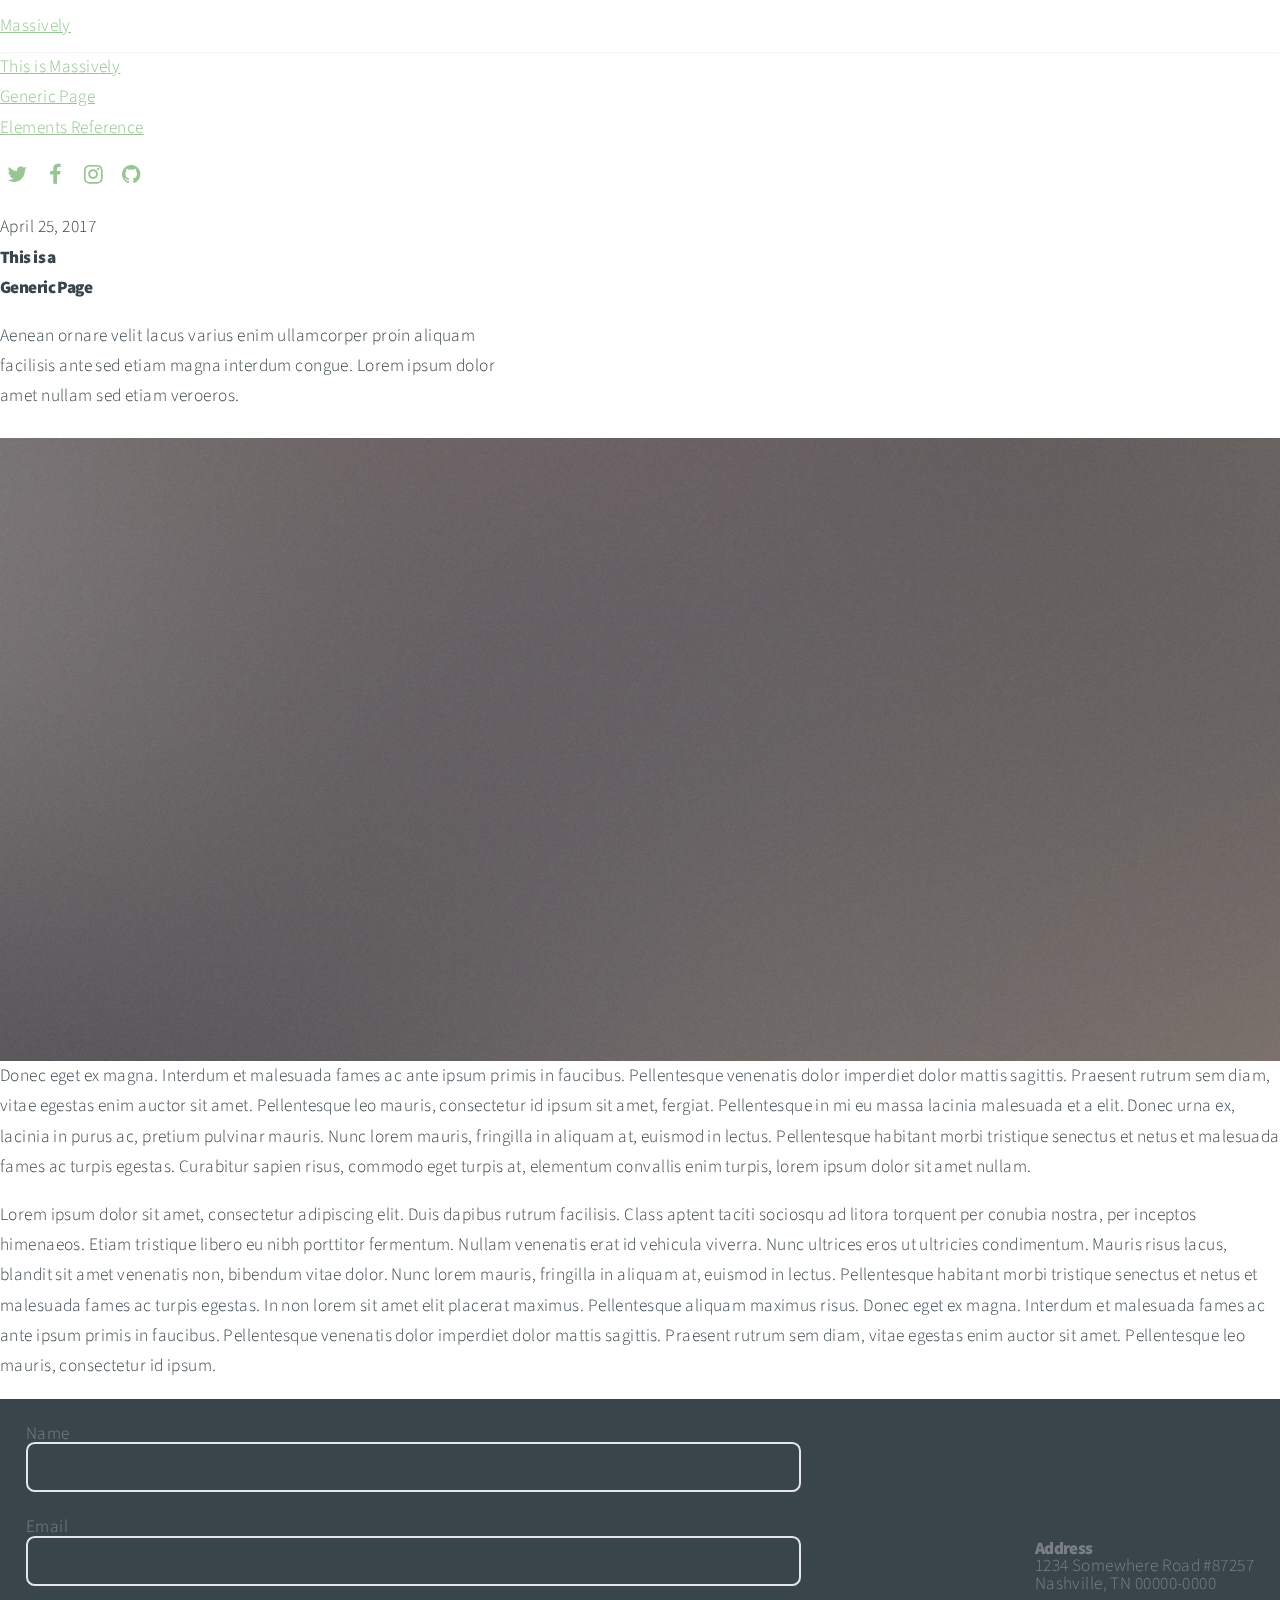
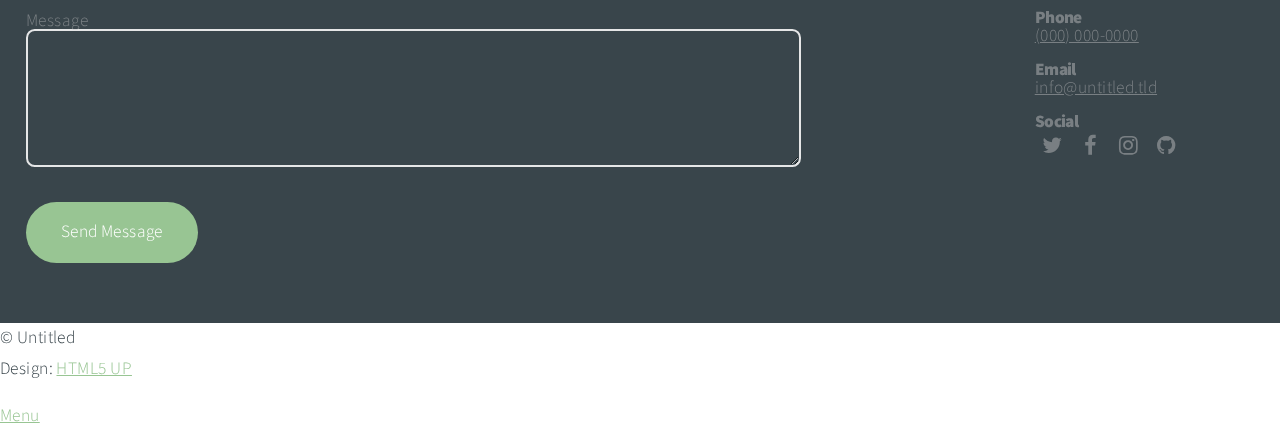
<file: generic.html>
<!DOCTYPE HTML>
<!--
	Massively by HTML5 UP
	html5up.net | @ajlkn
	Free for personal and commercial use under the CCA 3.0 license (html5up.net/license)
-->
<html>
	<head>
		<title>Generic Page - Massively by HTML5 UP</title>
		<meta charset="utf-8" />
		<meta name="viewport" content="width=device-width, initial-scale=1, user-scalable=no" />
		<link rel="stylesheet" href="assets/css/main.css" />
		<noscript><link rel="stylesheet" href="assets/css/noscript.css" /></noscript>
	</head>
	<body class="is-preload">

		<!-- Wrapper -->
			<div id="wrapper">

				<!-- Header -->
					<header id="header">
						<a href="index.html" class="logo">Massively</a>
					</header>

				<!-- Nav -->
					<nav id="nav">
						<ul class="links">
							<li><a href="index.html">This is Massively</a></li>
							<li class="active"><a href="generic.html">Generic Page</a></li>
							<li><a href="elements.html">Elements Reference</a></li>
						</ul>
						<ul class="icons">
							<li><a href="#" class="icon fa-twitter"><span class="label">Twitter</span></a></li>
							<li><a href="#" class="icon fa-facebook"><span class="label">Facebook</span></a></li>
							<li><a href="#" class="icon fa-instagram"><span class="label">Instagram</span></a></li>
							<li><a href="#" class="icon fa-github"><span class="label">GitHub</span></a></li>
						</ul>
					</nav>

				<!-- Main -->
					<div id="main">

						<!-- Post -->
							<section class="post">
								<header class="major">
									<span class="date">April 25, 2017</span>
									<h1>This is a<br />
									Generic Page</h1>
									<p>Aenean ornare velit lacus varius enim ullamcorper proin aliquam<br />
									facilisis ante sed etiam magna interdum congue. Lorem ipsum dolor<br />
									amet nullam sed etiam veroeros.</p>
								</header>
								<div class="image main"><img src="images/pic01.jpg" alt="" /></div>
								<p>Donec eget ex magna. Interdum et malesuada fames ac ante ipsum primis in faucibus. Pellentesque venenatis dolor imperdiet dolor mattis sagittis. Praesent rutrum sem diam, vitae egestas enim auctor sit amet. Pellentesque leo mauris, consectetur id ipsum sit amet, fergiat. Pellentesque in mi eu massa lacinia malesuada et a elit. Donec urna ex, lacinia in purus ac, pretium pulvinar mauris. Nunc lorem mauris, fringilla in aliquam at, euismod in lectus. Pellentesque habitant morbi tristique senectus et netus et malesuada fames ac turpis egestas. Curabitur sapien risus, commodo eget turpis at, elementum convallis enim turpis, lorem ipsum dolor sit amet nullam.</p>
								<p>Lorem ipsum dolor sit amet, consectetur adipiscing elit. Duis dapibus rutrum facilisis. Class aptent taciti sociosqu ad litora torquent per conubia nostra, per inceptos himenaeos. Etiam tristique libero eu nibh porttitor fermentum. Nullam venenatis erat id vehicula viverra. Nunc ultrices eros ut ultricies condimentum. Mauris risus lacus, blandit sit amet venenatis non, bibendum vitae dolor. Nunc lorem mauris, fringilla in aliquam at, euismod in lectus. Pellentesque habitant morbi tristique senectus et netus et malesuada fames ac turpis egestas. In non lorem sit amet elit placerat maximus. Pellentesque aliquam maximus risus. Donec eget ex magna. Interdum et malesuada fames ac ante ipsum primis in faucibus. Pellentesque venenatis dolor imperdiet dolor mattis sagittis. Praesent rutrum sem diam, vitae egestas enim auctor sit amet. Pellentesque leo mauris, consectetur id ipsum.</p>
							</section>

					</div>

				<!-- Footer -->
					<footer id="footer">
						<section>
							<form method="post" action="#">
								<div class="fields">
									<div class="field">
										<label for="name">Name</label>
										<input type="text" name="name" id="name" />
									</div>
									<div class="field">
										<label for="email">Email</label>
										<input type="text" name="email" id="email" />
									</div>
									<div class="field">
										<label for="message">Message</label>
										<textarea name="message" id="message" rows="3"></textarea>
									</div>
								</div>
								<ul class="actions">
									<li><input type="submit" value="Send Message" /></li>
								</ul>
							</form>
						</section>
						<section class="split contact">
							<section class="alt">
								<h3>Address</h3>
								<p>1234 Somewhere Road #87257<br />
								Nashville, TN 00000-0000</p>
							</section>
							<section>
								<h3>Phone</h3>
								<p><a href="#">(000) 000-0000</a></p>
							</section>
							<section>
								<h3>Email</h3>
								<p><a href="#">info@untitled.tld</a></p>
							</section>
							<section>
								<h3>Social</h3>
								<ul class="icons alt">
									<li><a href="#" class="icon alt fa-twitter"><span class="label">Twitter</span></a></li>
									<li><a href="#" class="icon alt fa-facebook"><span class="label">Facebook</span></a></li>
									<li><a href="#" class="icon alt fa-instagram"><span class="label">Instagram</span></a></li>
									<li><a href="#" class="icon alt fa-github"><span class="label">GitHub</span></a></li>
								</ul>
							</section>
						</section>
					</footer>

				<!-- Copyright -->
					<div id="copyright">
						<ul><li>&copy; Untitled</li><li>Design: <a href="https://html5up.net">HTML5 UP</a></li></ul>
					</div>

			</div>

		<!-- Scripts -->
			<script src="assets/js/jquery.min.js"></script>
			<script src="assets/js/jquery.scrollex.min.js"></script>
			<script src="assets/js/jquery.scrolly.min.js"></script>
			<script src="assets/js/browser.min.js"></script>
			<script src="assets/js/breakpoints.min.js"></script>
			<script src="assets/js/util.js"></script>
			<script src="assets/js/main.js"></script>

	</body>
</html>
</file>
<file: assets/css/main.css>
@import url("https://fonts.googleapis.com/css?family=Source+Sans+Pro:300,900");
@import url("font-awesome.min.css");

/*
	Big Picture by HTML5 UP
	html5up.net | @ajlkn
	Free for personal and commercial use under the CCA 3.0 license (html5up.net/license)
*/

html, body, div, span, applet, object,
iframe, h1, h2, h3, h4, h5, h6, p, blockquote,
pre, a, abbr, acronym, address, big, cite,
code, del, dfn, em, img, ins, kbd, q, s, samp,
small, strike, strong, sub, sup, tt, var, b,
u, i, center, dl, dt, dd, ol, ul, li, fieldset,
form, label, legend, table, caption, tbody,
tfoot, thead, tr, th, td, article, aside,
canvas, details, embed, figure, figcaption,
footer, header, hgroup, menu, nav, output, ruby,
section, summary, time, mark, audio, video {
	margin: 0;
	padding: 0;
	border: 0;
	font-size: 100%;
	font: inherit;
	vertical-align: baseline;}

article, aside, details, figcaption, figure,
footer, header, hgroup, menu, nav, section {
	display: block;}

body {
	line-height: 1;
}

ol, ul {
	list-style: none;
}

blockquote, q {
	quotes: none;
}

	blockquote:before, blockquote:after, q:before, q:after {
		content: '';
		content: none;
	}

table {
	border-collapse: collapse;
	border-spacing: 0;
}

body {
	-webkit-text-size-adjust: none;
}

mark {
	background-color: transparent;
	color: inherit;
}

input::-moz-focus-inner {
	border: 0;
	padding: 0;
}

input, select, textarea {
	-moz-appearance: none;
	-webkit-appearance: none;
	-ms-appearance: none;
	appearance: none;
}

/* Basic */

	@-ms-viewport {
		width: device-width;
	}

	html {
		height: 100%;
	}

	html {
		box-sizing: border-box;
	}

	*, *:before, *:after {
		box-sizing: inherit;
	}

	body {
		background: #ffffff;
		height: 100%;
		min-width: 320px;
	}

		body.is-preload *, body.is-preload *:before, body.is-preload *:after {
			-moz-animation: none !important;
			-webkit-animation: none !important;
			-ms-animation: none !important;
			animation: none !important;
			-moz-transition: none !important;
			-webkit-transition: none !important;
			-ms-transition: none !important;
			transition: none !important;
		}

/* Spinner */

	@-moz-keyframes spinner-rotate {
		0% {
			-moz-transform: scale(1) rotate(0deg);
			-webkit-transform: scale(1) rotate(0deg);
			-ms-transform: scale(1) rotate(0deg);
			transform: scale(1) rotate(0deg);
		}

		100% {
			-moz-transform: scale(1) rotate(360deg);
			-webkit-transform: scale(1) rotate(360deg);
			-ms-transform: scale(1) rotate(360deg);
			transform: scale(1) rotate(360deg);
		}
	}

	@-webkit-keyframes spinner-rotate {
		0% {
			-moz-transform: scale(1) rotate(0deg);
			-webkit-transform: scale(1) rotate(0deg);
			-ms-transform: scale(1) rotate(0deg);
			transform: scale(1) rotate(0deg);
		}

		100% {
			-moz-transform: scale(1) rotate(360deg);
			-webkit-transform: scale(1) rotate(360deg);
			-ms-transform: scale(1) rotate(360deg);
			transform: scale(1) rotate(360deg);
		}
	}

	@-ms-keyframes spinner-rotate {
		0% {
			-moz-transform: scale(1) rotate(0deg);
			-webkit-transform: scale(1) rotate(0deg);
			-ms-transform: scale(1) rotate(0deg);
			transform: scale(1) rotate(0deg);
		}

		100% {
			-moz-transform: scale(1) rotate(360deg);
			-webkit-transform: scale(1) rotate(360deg);
			-ms-transform: scale(1) rotate(360deg);
			transform: scale(1) rotate(360deg);
		}
	}

	@keyframes spinner-rotate {
		0% {
			-moz-transform: scale(1) rotate(0deg);
			-webkit-transform: scale(1) rotate(0deg);
			-ms-transform: scale(1) rotate(0deg);
			transform: scale(1) rotate(0deg);
		}

		100% {
			-moz-transform: scale(1) rotate(360deg);
			-webkit-transform: scale(1) rotate(360deg);
			-ms-transform: scale(1) rotate(360deg);
			transform: scale(1) rotate(360deg);
		}
	}

/* Loader */

	@-moz-keyframes spinner-show {
		0% {
			opacity: 0;
		}

		100% {
			opacity: 1;
		}
	}

	@-webkit-keyframes spinner-show {
		0% {
			opacity: 0;
		}

		100% {
			opacity: 1;
		}
	}

	@-ms-keyframes spinner-show {
		0% {
			opacity: 0;
		}

		100% {
			opacity: 1;
		}
	}

	@keyframes spinner-show {
		0% {
			opacity: 0;
		}

		100% {
			opacity: 1;
		}
	}

	@-moz-keyframes spinner-hide {
		0% {
			-moz-transform: scale(1) rotate(0deg);
			-webkit-transform: scale(1) rotate(0deg);
			-ms-transform: scale(1) rotate(0deg);
			transform: scale(1) rotate(0deg);
			color: #e5e6e7;
			z-index: 100001;
		}

		99% {
			-moz-transform: scale(0.5) rotate(360deg);
			-webkit-transform: scale(0.5) rotate(360deg);
			-ms-transform: scale(0.5) rotate(360deg);
			transform: scale(0.5) rotate(360deg);
			color: #e5e6e7;
			z-index: 100001;
		}

		100% {
			-moz-transform: scale(0.5) rotate(360deg);
			-webkit-transform: scale(0.5) rotate(360deg);
			-ms-transform: scale(0.5) rotate(360deg);
			transform: scale(0.5) rotate(360deg);
			color: #e5e6e7;
			z-index: -1;
		}
	}

	@-webkit-keyframes spinner-hide {
		0% {
			-moz-transform: scale(1) rotate(0deg);
			-webkit-transform: scale(1) rotate(0deg);
			-ms-transform: scale(1) rotate(0deg);
			transform: scale(1) rotate(0deg);
			color: #e5e6e7;
			z-index: 100001;
		}

		99% {
			-moz-transform: scale(0.5) rotate(360deg);
			-webkit-transform: scale(0.5) rotate(360deg);
			-ms-transform: scale(0.5) rotate(360deg);
			transform: scale(0.5) rotate(360deg);
			color: #e5e6e7;
			z-index: 100001;
		}

		100% {
			-moz-transform: scale(0.5) rotate(360deg);
			-webkit-transform: scale(0.5) rotate(360deg);
			-ms-transform: scale(0.5) rotate(360deg);
			transform: scale(0.5) rotate(360deg);
			color: #e5e6e7;
			z-index: -1;
		}
	}

	@-ms-keyframes spinner-hide {
		0% {
			-moz-transform: scale(1) rotate(0deg);
			-webkit-transform: scale(1) rotate(0deg);
			-ms-transform: scale(1) rotate(0deg);
			transform: scale(1) rotate(0deg);
			color: #e5e6e7;
			z-index: 100001;
		}

		99% {
			-moz-transform: scale(0.5) rotate(360deg);
			-webkit-transform: scale(0.5) rotate(360deg);
			-ms-transform: scale(0.5) rotate(360deg);
			transform: scale(0.5) rotate(360deg);
			color: #e5e6e7;
			z-index: 100001;
		}

		100% {
			-moz-transform: scale(0.5) rotate(360deg);
			-webkit-transform: scale(0.5) rotate(360deg);
			-ms-transform: scale(0.5) rotate(360deg);
			transform: scale(0.5) rotate(360deg);
			color: #e5e6e7;
			z-index: -1;
		}
	}

	@keyframes spinner-hide {
		0% {
			-moz-transform: scale(1) rotate(0deg);
			-webkit-transform: scale(1) rotate(0deg);
			-ms-transform: scale(1) rotate(0deg);
			transform: scale(1) rotate(0deg);
			color: #e5e6e7;
			z-index: 100001;
		}

		99% {
			-moz-transform: scale(0.5) rotate(360deg);
			-webkit-transform: scale(0.5) rotate(360deg);
			-ms-transform: scale(0.5) rotate(360deg);
			transform: scale(0.5) rotate(360deg);
			color: #e5e6e7;
			z-index: 100001;
		}

		100% {
			-moz-transform: scale(0.5) rotate(360deg);
			-webkit-transform: scale(0.5) rotate(360deg);
			-ms-transform: scale(0.5) rotate(360deg);
			transform: scale(0.5) rotate(360deg);
			color: #e5e6e7;
			z-index: -1;
		}
	}

	@-moz-keyframes overlay-hide {
		0% {
			opacity: 1;
			z-index: 100000;
		}

		15% {
			opacity: 1;
			z-index: 100000;
		}

		99% {
			opacity: 0;
			z-index: 100000;
		}

		100% {
			opacity: 0;
			z-index: -1;
		}
	}

	@-webkit-keyframes overlay-hide {
		0% {
			opacity: 1;
			z-index: 100000;
		}

		15% {
			opacity: 1;
			z-index: 100000;
		}

		99% {
			opacity: 0;
			z-index: 100000;
		}

		100% {
			opacity: 0;
			z-index: -1;
		}
	}

	@-ms-keyframes overlay-hide {
		0% {
			opacity: 1;
			z-index: 100000;
		}

		15% {
			opacity: 1;
			z-index: 100000;
		}

		99% {
			opacity: 0;
			z-index: 100000;
		}

		100% {
			opacity: 0;
			z-index: -1;
		}
	}

	@keyframes overlay-hide {
		0% {
			opacity: 1;
			z-index: 100000;
		}

		15% {
			opacity: 1;
			z-index: 100000;
		}

		99% {
			opacity: 0;
			z-index: 100000;
		}

		100% {
			opacity: 0;
			z-index: -1;
		}
	}

	body {
		text-decoration: none;
	}

		body:before {
			-moz-animation: spinner-show 1.5s 1 0.25s ease forwards, spinner-hide 0.25s ease-in-out forwards !important;
			-webkit-animation: spinner-show 1.5s 1 0.25s ease forwards, spinner-hide 0.25s ease-in-out forwards !important;
			-ms-animation: spinner-show 1.5s 1 0.25s ease forwards, spinner-hide 0.25s ease-in-out forwards !important;
			animation: spinner-show 1.5s 1 0.25s ease forwards, spinner-hide 0.25s ease-in-out forwards !important;
			-moz-transform-origin: 50% 50%;
			-webkit-transform-origin: 50% 50%;
			-ms-transform-origin: 50% 50%;
			transform-origin: 50% 50%;
			-moz-osx-font-smoothing: grayscale;
			-webkit-font-smoothing: antialiased;
			font-family: FontAwesome;
			font-style: normal;
			font-weight: normal;
			text-transform: none !important;
			color: #e5e6e7;
			content: '\f1ce';
			cursor: default;
			display: block;
			font-size: 2em;
			height: 2em;
			left: 50%;
			line-height: 2em;
			margin: -1em 0 0 -1em;
			opacity: 0;
			position: fixed;
			text-align: center;
			top: 50%;
			width: 2em;
			z-index: -1;
		}

		body:after {
			-moz-animation: overlay-hide 1.5s ease-in forwards !important;
			-webkit-animation: overlay-hide 1.5s ease-in forwards !important;
			-ms-animation: overlay-hide 1.5s ease-in forwards !important;
			animation: overlay-hide 1.5s ease-in forwards !important;
			background: #ffffff;
			content: '';
			display: block;
			height: 100%;
			left: 0;
			opacity: 0;
			position: fixed;
			top: 0;
			width: 100%;
			z-index: -1;
		}

		body.is-preload:before {
			-moz-animation: spinner-show 1.5s 1 0.25s ease forwards, spinner-rotate 0.75s infinite linear !important;
			-webkit-animation: spinner-show 1.5s 1 0.25s ease forwards, spinner-rotate 0.75s infinite linear !important;
			-ms-animation: spinner-show 1.5s 1 0.25s ease forwards, spinner-rotate 0.75s infinite linear !important;
			animation: spinner-show 1.5s 1 0.25s ease forwards, spinner-rotate 0.75s infinite linear !important;
			z-index: 100001;
		}

		body.is-preload:after {
			-moz-animation: none !important;
			-webkit-animation: none !important;
			-ms-animation: none !important;
			animation: none !important;
			opacity: 1;
			z-index: 100000;
		}

	@media (-webkit-min-device-pixel-ratio: 2) {

		body:before {
			line-height: 2.025em;
		}

	}

/* Type */

	body, input, textarea, select {
		font-family: "Source Sans Pro", "sans-serif";
		font-weight: 300;
		font-size: 18pt;
		line-height: 1.75em;
		color: #39454b;
		letter-spacing: 0.025em;
	}

		@media screen and (max-width: 1920px) {

			body, input, textarea, select {
				font-size: 17pt;
			}

		}

		@media screen and (max-width: 1680px) {

			body, input, textarea, select {
				font-size: 15pt;
			}

		}

		@media screen and (max-width: 1280px) {

			body, input, textarea, select {
				font-size: 13pt;
			}

		}

		@media screen and (max-width: 1000px) {

			body, input, textarea, select {
				font-size: 13pt;
			}

		}

		@media screen and (max-width: 736px) {

			body, input, textarea, select {
				font-size: 12pt;
				line-height: 1.5em;
			}

		}

	h1, h2, h3, h4, h5, h6 {
		font-weight: 900;
		color: inherit;
		letter-spacing: -0.0325em;
	}

		h1 a, h2 a, h3 a, h4 a, h5 a, h6 a {
			color: inherit;
			text-decoration: none;
		}

	h2 {
		font-size: 2.25em;
		line-height: 1.25em;
		letter-spacing: -0.05em;
	}

	@media screen and (max-width: 736px) {

		h2 {
			font-size: 1.5em;
		}

	}

	strong, b {
		font-weight: 900;
		color: inherit;
	}

	em, i {
		font-style: italic;
	}

	a {
		-moz-transition: color 0.2s ease-in-out;
		-webkit-transition: color 0.2s ease-in-out;
		-ms-transition: color 0.2s ease-in-out;
		transition: color 0.2s ease-in-out;
		color: #98c593;
	}

	sub {
		position: relative;
		top: 0.5em;
		font-size: 0.8em;
	}

	sup {
		position: relative;
		top: -0.5em;
		font-size: 0.8em;
	}

	hr {
		border: 0;
		border-top: solid 1px #e5e6e7;
	}

	blockquote {
		border-left: solid 0.5em #e5e6e7;
		padding: 1em 0 1em 2em;
		font-style: italic;
	}

	p, ul, ol, dl, table {
		margin-bottom: 1em;
	}

/* Box */

	.box {
		background: #ffffff;
		color: #39454b;
		padding: 2em;
	}

		.box > :last-child {
			margin-bottom: 0;
		}

		.box.style2 {
			padding: 3.5em 2.5em 3.5em 2.5em;
		}

		@media screen and (max-width: 736px) {

			.box {
				padding: 1em;
			}

				.box.style2 {
					padding: 1.5em 1.25em 1.5em 1.25em;
					background-color: rgba(255, 255, 255, 0.9);
				}

		}

/* Button */

	input[type="button"],
	input[type="submit"],
	input[type="reset"],
	.button,
	button {
		-moz-appearance: none;
		-webkit-appearance: none;
		-ms-appearance: none;
		appearance: none;
		-moz-transition: background-color 0.2s ease-in-out;
		-webkit-transition: background-color 0.2s ease-in-out;
		-ms-transition: background-color 0.2s ease-in-out;
		transition: background-color 0.2s ease-in-out;
		background-color: #98c593;
		border: 0;
		border-radius: 3.5em;
		color: #ffffff;
		cursor: pointer;
		display: inline-block;
		height: 3.5em;
		line-height: 3.5em;
		outline: 0;
		padding: 0 2em 0 2em;
		position: relative;
		text-align: center;
		text-decoration: none;
	}

		input[type="button"].down,
		input[type="submit"].down,
		input[type="reset"].down,
		.button.down,
		button.down {
			width: 5em;
			height: 5em;
			line-height: 4.5em;
			padding: 0;
			background-image: url("images/dark-arrow.svg");
			background-position: center center;
			background-repeat: no-repeat;
			text-indent: -10em;
			overflow: hidden;
		}

			input[type="button"].down.anchored,
			input[type="submit"].down.anchored,
			input[type="reset"].down.anchored,
			.button.down.anchored,
			button.down.anchored {
				bottom: 0;
				border-bottom: 0;
				border-radius: 3em 3em 0 0;
				height: 4.5em;
				margin-left: -2.5em;
			}

		input[type="button"].anchored,
		input[type="submit"].anchored,
		input[type="reset"].anchored,
		.button.anchored,
		button.anchored {
			position: absolute;
			left: 50%;
		}

		input[type="button"]:hover,
		input[type="submit"]:hover,
		input[type="reset"]:hover,
		.button:hover,
		button:hover {
			background-color: #a8cea4;
		}

		input[type="button"]:active,
		input[type="submit"]:active,
		input[type="reset"]:active,
		.button:active,
		button:active {
			background-color: #88bc82;
		}

		input[type="button"].style2,
		input[type="submit"].style2,
		input[type="reset"].style2,
		.button.style2,
		button.style2 {
			background-color: transparent;
			border: solid 2px #e5e6e7;
			color: inherit;
		}

			input[type="button"].style2:hover,
			input[type="submit"].style2:hover,
			input[type="reset"].style2:hover,
			.button.style2:hover,
			button.style2:hover {
				background-color: rgba(229, 230, 231, 0.25);
			}

			input[type="button"].style2:active,
			input[type="submit"].style2:active,
			input[type="reset"].style2:active,
			.button.style2:active,
			button.style2:active {
				background-color: rgba(229, 230, 231, 0.375);
			}

			input[type="button"].style2.down,
			input[type="submit"].style2.down,
			input[type="reset"].style2.down,
			.button.style2.down,
			button.style2.down {
				background-image: url("images/arrow.svg");
			}

/* Form */

	form {
		margin: 0 0 2em 0;
	}

		form > :last-child {
			margin-bottom: 0;
		}

		form > .fields {
			display: -moz-flex;
			display: -webkit-flex;
			display: -ms-flex;
			display: flex;
			-moz-flex-wrap: wrap;
			-webkit-flex-wrap: wrap;
			-ms-flex-wrap: wrap;
			flex-wrap: wrap;
			width: calc(100% + 3em);
			margin: -1.5em 0 2em -1.5em;
		}

			form > .fields > .field {
				-moz-flex-grow: 0;
				-webkit-flex-grow: 0;
				-ms-flex-grow: 0;
				flex-grow: 0;
				-moz-flex-shrink: 0;
				-webkit-flex-shrink: 0;
				-ms-flex-shrink: 0;
				flex-shrink: 0;
				padding: 1.5em 0 0 1.5em;
				width: calc(100% - 1.5em);
			}

				form > .fields > .field.half {
					width: calc(50% - 0.75em);
				}

				form > .fields > .field.third {
					width: calc(100%/3 - 0.5em);
				}

				form > .fields > .field.quarter {
					width: calc(25% - 0.375em);
				}

		@media screen and (max-width: 480px) {

			form > .fields {
				width: calc(100% + 2em);
				margin: -1em 0 2em -1em;
			}

				form > .fields > .field {
					padding: 1em 0 0 1em;
					width: calc(100% - 1em);
				}

					form > .fields > .field.half {
						width: calc(100% - 1em);
					}

					form > .fields > .field.third {
						width: calc(100% - 1em);
					}

					form > .fields > .field.quarter {
						width: calc(100% - 1em);
					}

		}

	label {
		display: block;
	}

	input[type="text"],
	input[type="password"],
	input[type="email"],
	input[type="tel"],
	input[type="search"],
	input[type="url"],
	select,
	textarea {
		-moz-appearance: none;
		-webkit-appearance: none;
		-ms-appearance: none;
		appearance: none;
		-moz-transition: border-color 0.2s ease-in-out, color 0.2s ease-in-out;
		-webkit-transition: border-color 0.2s ease-in-out, color 0.2s ease-in-out;
		-ms-transition: border-color 0.2s ease-in-out, color 0.2s ease-in-out;
		transition: border-color 0.2s ease-in-out, color 0.2s ease-in-out;
		color: #39454b;
		display: block;
		width: 100%;
		padding: 0.65em 0.75em;
		background: none;
		border: solid 2px #e5e6e7;
		color: inherit;
		border-radius: 0.5em;
		outline: none;
	}

		input[type="text"]:focus,
		input[type="password"]:focus,
		input[type="email"]:focus,
		input[type="tel"]:focus,
		input[type="search"]:focus,
		input[type="url"]:focus,
		select:focus,
		textarea:focus {
			border-color: #9ac8e9;
		}

	input[type="text"],
	input[type="password"],
	input[type="email"],
	input[type="tel"],
	input[type="search"],
	input[type="url"],
	select {
		line-height: 1.35em;
	}

	textarea {
		min-height: 8em;
	}

	::-moz-focus-inner {
		border: 0;
	}

	::-webkit-input-placeholder {
		opacity: 0.375;
	}

	:-moz-placeholder {
		opacity: 0.375;
	}

	::-moz-placeholder {
		opacity: 0.375;
	}

	:-ms-input-placeholder {
		opacity: 0.375;
	}

/* Icon */

	.icon {
		text-decoration: none;
	}

		.icon:before {
			display: inline-block;
			font-family: FontAwesome;
			font-size: 1.25em;
			text-decoration: none;
			font-style: normal;
			font-weight: normal;
			line-height: 1;
			-webkit-font-smoothing: antialiased;
			-moz-osx-font-smoothing: grayscale;
		}

		.icon > .label {
			display: none;
		}

/* Image */

	.image {
		position: relative;
		display: inline-block;
	}

		.image:before {
			content: '';
			position: absolute;
			left: 0;
			top: 0;
			width: 100%;
			height: 100%;
			background: url("images/overlay.png");
		}

		.image img {
			display: block;
			width: 100%;
		}

		.image.featured {
			display: block;
			width: 100%;
			margin: 0 0 2em 0;
		}

		.image.fit {
			display: block;
			width: 100%;
		}

		.image.left {
			float: left;
			margin: 0 2em 2em 0;
		}

		.image.centered {
			display: block;
			margin: 0 0 2em 0;
		}

			.image.centered img {
				margin: 0 auto;
				width: auto;
			}

/* List */

	ul.default {
		list-style: disc;
		padding-left: 1em;
	}

		ul.default li {
			padding-left: 0.5em;
		}

	ul.menu {
		cursor: default;
	}

		ul.menu li {
			display: inline-block;
			line-height: 1em;
			border-left: solid 1px #e5e6e7;
			padding: 0 0 0 0.5em;
			margin: 0 0 0 0.5em;
		}

			ul.menu li:first-child {
				border-left: 0;
				padding-left: 0;
				margin-left: 0;
			}

	ol.default {
		list-style: decimal;
		padding-left: 1.25em;
	}

		ol.default li {
			padding-left: 0.25em;
		}

/* Actions */

	ul.actions {
		display: -moz-flex;
		display: -webkit-flex;
		display: -ms-flex;
		display: flex;
		cursor: default;
		list-style: none;
		margin-left: -1em;
		padding-left: 0;
	}

		ul.actions li {
			padding: 0 0 0 1em;
			vertical-align: middle;
		}

		ul.actions.special {
			-moz-justify-content: center;
			-webkit-justify-content: center;
			-ms-justify-content: center;
			justify-content: center;
			width: 100%;
			margin-left: 0;
		}

			ul.actions.special li:first-child {
				padding-left: 0;
			}

		ul.actions.stacked {
			-moz-flex-direction: column;
			-webkit-flex-direction: column;
			-ms-flex-direction: column;
			flex-direction: column;
			margin-left: 0;
		}

			ul.actions.stacked li {
				padding: 1.3em 0 0 0;
			}

				ul.actions.stacked li:first-child {
					padding-top: 0;
				}

		ul.actions.fit {
			width: calc(100% + 1em);
		}

			ul.actions.fit li {
				-moz-flex-grow: 1;
				-webkit-flex-grow: 1;
				-ms-flex-grow: 1;
				flex-grow: 1;
				-moz-flex-shrink: 1;
				-webkit-flex-shrink: 1;
				-ms-flex-shrink: 1;
				flex-shrink: 1;
				width: 100%;
			}

				ul.actions.fit li > * {
					width: 100%;
				}

			ul.actions.fit.stacked {
				width: 100%;
			}

		@media screen and (max-width: 480px) {

			ul.actions:not(.fixed) {
				-moz-flex-direction: column;
				-webkit-flex-direction: column;
				-ms-flex-direction: column;
				flex-direction: column;
				margin-left: 0;
				width: 100% !important;
			}

				ul.actions:not(.fixed) li {
					-moz-flex-grow: 1;
					-webkit-flex-grow: 1;
					-ms-flex-grow: 1;
					flex-grow: 1;
					-moz-flex-shrink: 1;
					-webkit-flex-shrink: 1;
					-ms-flex-shrink: 1;
					flex-shrink: 1;
					padding: 1em 0 0 0;
					text-align: center;
					width: 100%;
				}

					ul.actions:not(.fixed) li > * {
						width: 100%;
					}

					ul.actions:not(.fixed) li:first-child {
						padding-top: 0;
					}

					ul.actions:not(.fixed) li input[type="submit"],
					ul.actions:not(.fixed) li input[type="reset"],
					ul.actions:not(.fixed) li input[type="button"],
					ul.actions:not(.fixed) li button,
					ul.actions:not(.fixed) li .button {
						width: 100%;
					}

						ul.actions:not(.fixed) li input[type="submit"].icon:before,
						ul.actions:not(.fixed) li input[type="reset"].icon:before,
						ul.actions:not(.fixed) li input[type="button"].icon:before,
						ul.actions:not(.fixed) li button.icon:before,
						ul.actions:not(.fixed) li .button.icon:before {
							margin-left: -0.5rem;
						}

		}

/* Icons */

	ul.icons {
		cursor: default;
	}

		ul.icons li {
			display: inline-block;
		}

		ul.icons a {
			display: inline-block;
			width: 2em;
			height: 2em;
			line-height: 2em;
			text-align: center;
			border: 0;
		}

/* Sections/Article */

	header {
		margin-bottom: 1em;
	}

		header p {
			display: block;
			margin: 1em 0 0 0;
			padding: 0 0 0.5em 0;
		}

	footer {
		margin-top: 2em;
	}

/* Table */

	table {
		width: 100%;
	}

		table.default {
			width: 100%;
		}

			table.default tbody tr:nth-child(2n+2) {
				background: rgba(229, 230, 231, 0.5);
			}

			table.default td {
				padding: 0.5em 1em 0.5em 1em;
			}

			table.default th {
				text-align: left;
				font-weight: 900;
				padding: 0.5em 1em 0.5em 1em;
			}

			table.default thead {
				background: #39454b;
				color: #ffffff;
			}

			table.default tfoot {
				background: #e5e6e7;
			}

/* Poptrox */

	.poptrox-popup {
		-moz-box-sizing: content-box;
		-webkit-box-sizing: content-box;
		-ms-box-sizing: content-box;
		box-sizing: content-box;
		background: #fff;
		padding-bottom: 3em;
		box-shadow: 0 0.1em 0.15em 0 rgba(0, 0, 0, 0.15);
	}

		.poptrox-popup .loader {
			position: absolute;
			top: 50%;
			left: 50%;
			margin: -1em 0 0 -1em;
			width: 2em;
			height: 2em;
			display: block;
			font-size: 2em;
		}

			.poptrox-popup .loader:before {
				-moz-animation: spinner-rotate 0.75s infinite linear !important;
				-webkit-animation: spinner-rotate 0.75s infinite linear !important;
				-ms-animation: spinner-rotate 0.75s infinite linear !important;
				animation: spinner-rotate 0.75s infinite linear !important;
				-moz-osx-font-smoothing: grayscale;
				-webkit-font-smoothing: antialiased;
				font-family: FontAwesome;
				font-style: normal;
				font-weight: normal;
				text-transform: none !important;
				color: #e5e6e7;
				content: '\f1ce';
				cursor: default;
				display: block;
				height: 2em;
				left: 0;
				line-height: 2em;
				position: absolute;
				text-align: center;
				top: 0;
				width: 2em;
			}

		.poptrox-popup .caption {
			position: absolute;
			bottom: 0;
			left: 0;
			background: #ffffff;
			width: 100%;
			height: 3em;
			line-height: 2.8em;
			text-align: center;
			cursor: default;
			z-index: 1;
			font-size: 0.9em;
		}

		.poptrox-popup .nav-next,
		.poptrox-popup .nav-previous {
			-moz-transition: opacity 0.2s ease-in-out;
			-webkit-transition: opacity 0.2s ease-in-out;
			-ms-transition: opacity 0.2s ease-in-out;
			transition: opacity 0.2s ease-in-out;
			position: absolute;
			top: 0;
			width: 50%;
			height: 100%;
			opacity: 0;
			cursor: pointer;
			background: rgba(0, 0, 0, 0.01);
			-webkit-tap-highlight-color: rgba(255, 255, 255, 0);
		}

		.poptrox-popup .nav-next:before,
		.poptrox-popup .nav-previous:before {
			content: '';
			position: absolute;
			width: 96px;
			height: 64px;
			background: url("images/poptrox-nav.svg");
			top: calc(50% - 1.5em);
			margin: -32px 0 0 0;
		}

		.poptrox-popup:hover .nav-next,
		.poptrox-popup:hover .nav-previous {
			opacity: 0.5;
		}

		.poptrox-popup:hover .nav-next:hover,
		.poptrox-popup:hover .nav-previous:hover {
			opacity: 1.0;
		}

		.poptrox-popup .nav-previous:before {
			-moz-transform: scaleX(-1);
			-webkit-transform: scaleX(-1);
			-ms-transform: scaleX(-1);
			transform: scaleX(-1);
			-ms-filter: "FlipH";
			filter: FlipH;
		}

		.poptrox-popup .nav-next {
			right: 0;
		}

			.poptrox-popup .nav-next:before {
				right: 0;
			}

		.poptrox-popup .nav-previous {
			left: 0;
		}

			.poptrox-popup .nav-previous:before {
				left: 0;
			}

		.poptrox-popup .closer {
			-moz-transition: opacity 0.2s ease-in-out;
			-webkit-transition: opacity 0.2s ease-in-out;
			-ms-transition: opacity 0.2s ease-in-out;
			transition: opacity 0.2s ease-in-out;
			position: absolute;
			top: 0;
			right: 0;
			width: 64px;
			height: 64px;
			text-indent: -9999px;
			z-index: 2;
			opacity: 0;
			-webkit-tap-highlight-color: rgba(255, 255, 255, 0);
		}

			.poptrox-popup .closer:before {
				content: '';
				display: block;
				position: absolute;
				right: 16px;
				top: 16px;
				width: 40px;
				height: 40px;
				border-radius: 100%;
				box-shadow: inset 0 0 0 2px #fff;
				background: url("images/poptrox-closer.svg") center center;
				color: #ffffff !important;
			}

		.poptrox-popup:hover .closer {
			opacity: 0.5;
		}

			.poptrox-popup:hover .closer:hover {
				opacity: 1.0;
			}

		body.is-touch .poptrox-popup .nav-next,
		body.is-touch .poptrox-popup .nav-previous,
		body.is-touch .poptrox-popup .closer {
			opacity: 1.0 !important;
		}

		@media screen and (max-width: 736px) {

			.poptrox-popup .nav-next:before,
			.poptrox-popup .nav-previous:before {
				width: 48px;
				height: 32px;
				background-size: contain;
				margin: -16px 0 0 0;
			}

			.poptrox-popup .closer:before {
				right: 12px;
				top: 12px;
				width: 20px;
				height: 20px;
				box-shadow: inset 0 0 0 1px #fff;
				background-size: contain;
				opacity: 0.65;
			}

		}

/* Gallery */

	.gallery {
		display: -moz-flex;
		display: -webkit-flex;
		display: -ms-flex;
		display: flex;
		-moz-flex-wrap: wrap;
		-webkit-flex-wrap: wrap;
		-ms-flex-wrap: wrap;
		flex-wrap: wrap;
		width: 45em;
		max-width: 100%;
		margin: 0 auto 2em auto;
	}

		.gallery article {
			-moz-transition: -moz-transform 1s ease, opacity 1s ease;
			-webkit-transition: -webkit-transform 1s ease, opacity 1s ease;
			-ms-transition: -ms-transform 1s ease, opacity 1s ease;
			transition: transform 1s ease, opacity 1s ease;
			-moz-transform: translateX(0);
			-webkit-transform: translateX(0);
			-ms-transform: translateX(0);
			transform: translateX(0);
			width: 50%;
			position: relative;
			opacity: 1.0;
		}

			.gallery article .image {
				margin: 0;
				display: block;
			}

			.gallery article:nth-last-child(1n) {
				-moz-transition-delay: 0.05s;
				-webkit-transition-delay: 0.05s;
				-ms-transition-delay: 0.05s;
				transition-delay: 0.05s;
			}

			.gallery article:nth-last-child(2n) {
				-moz-transition-delay: 0.05s;
				-webkit-transition-delay: 0.05s;
				-ms-transition-delay: 0.05s;
				transition-delay: 0.05s;
			}

			.gallery article:nth-last-child(2n) {
				-moz-transition-delay: 0.1s;
				-webkit-transition-delay: 0.1s;
				-ms-transition-delay: 0.1s;
				transition-delay: 0.1s;
			}

			.gallery article:nth-last-child(3n) {
				-moz-transition-delay: 0.1s;
				-webkit-transition-delay: 0.1s;
				-ms-transition-delay: 0.1s;
				transition-delay: 0.1s;
			}

			.gallery article:nth-last-child(3n) {
				-moz-transition-delay: 0.15s;
				-webkit-transition-delay: 0.15s;
				-ms-transition-delay: 0.15s;
				transition-delay: 0.15s;
			}

			.gallery article:nth-last-child(4n) {
				-moz-transition-delay: 0.15s;
				-webkit-transition-delay: 0.15s;
				-ms-transition-delay: 0.15s;
				transition-delay: 0.15s;
			}

			.gallery article:nth-last-child(4n) {
				-moz-transition-delay: 0.2s;
				-webkit-transition-delay: 0.2s;
				-ms-transition-delay: 0.2s;
				transition-delay: 0.2s;
			}

			.gallery article:nth-last-child(5n) {
				-moz-transition-delay: 0.2s;
				-webkit-transition-delay: 0.2s;
				-ms-transition-delay: 0.2s;
				transition-delay: 0.2s;
			}

			.gallery article:nth-last-child(5n) {
				-moz-transition-delay: 0.25s;
				-webkit-transition-delay: 0.25s;
				-ms-transition-delay: 0.25s;
				transition-delay: 0.25s;
			}

			.gallery article:nth-last-child(6n) {
				-moz-transition-delay: 0.25s;
				-webkit-transition-delay: 0.25s;
				-ms-transition-delay: 0.25s;
				transition-delay: 0.25s;
			}

			.gallery article:nth-last-child(6n) {
				-moz-transition-delay: 0.3s;
				-webkit-transition-delay: 0.3s;
				-ms-transition-delay: 0.3s;
				transition-delay: 0.3s;
			}

			.gallery article:nth-last-child(7n) {
				-moz-transition-delay: 0.3s;
				-webkit-transition-delay: 0.3s;
				-ms-transition-delay: 0.3s;
				transition-delay: 0.3s;
			}

			.gallery article:nth-last-child(7n) {
				-moz-transition-delay: 0.35s;
				-webkit-transition-delay: 0.35s;
				-ms-transition-delay: 0.35s;
				transition-delay: 0.35s;
			}

			.gallery article:nth-last-child(8n) {
				-moz-transition-delay: 0.35s;
				-webkit-transition-delay: 0.35s;
				-ms-transition-delay: 0.35s;
				transition-delay: 0.35s;
			}

			.gallery article:nth-last-child(8n) {
				-moz-transition-delay: 0.4s;
				-webkit-transition-delay: 0.4s;
				-ms-transition-delay: 0.4s;
				transition-delay: 0.4s;
			}

			.gallery article:nth-last-child(9n) {
				-moz-transition-delay: 0.4s;
				-webkit-transition-delay: 0.4s;
				-ms-transition-delay: 0.4s;
				transition-delay: 0.4s;
			}

			.gallery article:nth-last-child(9n) {
				-moz-transition-delay: 0.45s;
				-webkit-transition-delay: 0.45s;
				-ms-transition-delay: 0.45s;
				transition-delay: 0.45s;
			}

			.gallery article:nth-last-child(10n) {
				-moz-transition-delay: 0.45s;
				-webkit-transition-delay: 0.45s;
				-ms-transition-delay: 0.45s;
				transition-delay: 0.45s;
			}

			.gallery article:nth-last-child(10n) {
				-moz-transition-delay: 0.5s;
				-webkit-transition-delay: 0.5s;
				-ms-transition-delay: 0.5s;
				transition-delay: 0.5s;
			}

			.gallery article:nth-last-child(11n) {
				-moz-transition-delay: 0.5s;
				-webkit-transition-delay: 0.5s;
				-ms-transition-delay: 0.5s;
				transition-delay: 0.5s;
			}

			.gallery article:nth-last-child(11n) {
				-moz-transition-delay: 0.55s;
				-webkit-transition-delay: 0.55s;
				-ms-transition-delay: 0.55s;
				transition-delay: 0.55s;
			}

			.gallery article:nth-last-child(12n) {
				-moz-transition-delay: 0.55s;
				-webkit-transition-delay: 0.55s;
				-ms-transition-delay: 0.55s;
				transition-delay: 0.55s;
			}

			.gallery article:nth-last-child(12n) {
				-moz-transition-delay: 0.6s;
				-webkit-transition-delay: 0.6s;
				-ms-transition-delay: 0.6s;
				transition-delay: 0.6s;
			}

			.gallery article:nth-last-child(13n) {
				-moz-transition-delay: 0.6s;
				-webkit-transition-delay: 0.6s;
				-ms-transition-delay: 0.6s;
				transition-delay: 0.6s;
			}

			.gallery article:nth-last-child(13n) {
				-moz-transition-delay: 0.65s;
				-webkit-transition-delay: 0.65s;
				-ms-transition-delay: 0.65s;
				transition-delay: 0.65s;
			}

			.gallery article:nth-last-child(14n) {
				-moz-transition-delay: 0.65s;
				-webkit-transition-delay: 0.65s;
				-ms-transition-delay: 0.65s;
				transition-delay: 0.65s;
			}

			.gallery article:nth-last-child(14n) {
				-moz-transition-delay: 0.7s;
				-webkit-transition-delay: 0.7s;
				-ms-transition-delay: 0.7s;
				transition-delay: 0.7s;
			}

			.gallery article:nth-last-child(15n) {
				-moz-transition-delay: 0.7s;
				-webkit-transition-delay: 0.7s;
				-ms-transition-delay: 0.7s;
				transition-delay: 0.7s;
			}

			.gallery article:nth-last-child(15n) {
				-moz-transition-delay: 0.75s;
				-webkit-transition-delay: 0.75s;
				-ms-transition-delay: 0.75s;
				transition-delay: 0.75s;
			}

			.gallery article:nth-last-child(16n) {
				-moz-transition-delay: 0.75s;
				-webkit-transition-delay: 0.75s;
				-ms-transition-delay: 0.75s;
				transition-delay: 0.75s;
			}

			.gallery article:nth-last-child(16n) {
				-moz-transition-delay: 0.8s;
				-webkit-transition-delay: 0.8s;
				-ms-transition-delay: 0.8s;
				transition-delay: 0.8s;
			}

			.gallery article:nth-last-child(17n) {
				-moz-transition-delay: 0.8s;
				-webkit-transition-delay: 0.8s;
				-ms-transition-delay: 0.8s;
				transition-delay: 0.8s;
			}

			.gallery article:nth-last-child(17n) {
				-moz-transition-delay: 0.85s;
				-webkit-transition-delay: 0.85s;
				-ms-transition-delay: 0.85s;
				transition-delay: 0.85s;
			}

			.gallery article:nth-last-child(18n) {
				-moz-transition-delay: 0.85s;
				-webkit-transition-delay: 0.85s;
				-ms-transition-delay: 0.85s;
				transition-delay: 0.85s;
			}

			.gallery article:nth-last-child(18n) {
				-moz-transition-delay: 0.9s;
				-webkit-transition-delay: 0.9s;
				-ms-transition-delay: 0.9s;
				transition-delay: 0.9s;
			}

			.gallery article:nth-last-child(19n) {
				-moz-transition-delay: 0.9s;
				-webkit-transition-delay: 0.9s;
				-ms-transition-delay: 0.9s;
				transition-delay: 0.9s;
			}

			.gallery article:nth-last-child(19n) {
				-moz-transition-delay: 0.95s;
				-webkit-transition-delay: 0.95s;
				-ms-transition-delay: 0.95s;
				transition-delay: 0.95s;
			}

			.gallery article:nth-last-child(20n) {
				-moz-transition-delay: 0.95s;
				-webkit-transition-delay: 0.95s;
				-ms-transition-delay: 0.95s;
				transition-delay: 0.95s;
			}

			.gallery article:nth-last-child(20n) {
				-moz-transition-delay: 1s;
				-webkit-transition-delay: 1s;
				-ms-transition-delay: 1s;
				transition-delay: 1s;
			}

			.gallery article:nth-last-child(21n) {
				-moz-transition-delay: 1s;
				-webkit-transition-delay: 1s;
				-ms-transition-delay: 1s;
				transition-delay: 1s;
			}

			.gallery article:nth-last-child(21n) {
				-moz-transition-delay: 1.05s;
				-webkit-transition-delay: 1.05s;
				-ms-transition-delay: 1.05s;
				transition-delay: 1.05s;
			}

			.gallery article:nth-last-child(22n) {
				-moz-transition-delay: 1.05s;
				-webkit-transition-delay: 1.05s;
				-ms-transition-delay: 1.05s;
				transition-delay: 1.05s;
			}

			.gallery article:nth-last-child(22n) {
				-moz-transition-delay: 1.1s;
				-webkit-transition-delay: 1.1s;
				-ms-transition-delay: 1.1s;
				transition-delay: 1.1s;
			}

			.gallery article:nth-last-child(23n) {
				-moz-transition-delay: 1.1s;
				-webkit-transition-delay: 1.1s;
				-ms-transition-delay: 1.1s;
				transition-delay: 1.1s;
			}

			.gallery article:nth-last-child(23n) {
				-moz-transition-delay: 1.15s;
				-webkit-transition-delay: 1.15s;
				-ms-transition-delay: 1.15s;
				transition-delay: 1.15s;
			}

			.gallery article:nth-last-child(24n) {
				-moz-transition-delay: 1.15s;
				-webkit-transition-delay: 1.15s;
				-ms-transition-delay: 1.15s;
				transition-delay: 1.15s;
			}

		.gallery.inactive article {
			opacity: 0;
		}

			.gallery.inactive article.from-left {
				-moz-transform: translateX(-14em);
				-webkit-transform: translateX(-14em);
				-ms-transform: translateX(-14em);
				transform: translateX(-14em);
			}

			.gallery.inactive article.from-right {
				-moz-transform: translateX(14em);
				-webkit-transform: translateX(14em);
				-ms-transform: translateX(14em);
				transform: translateX(14em);
			}

			.gallery.inactive article.from-top {
				-moz-transform: translateY(-7em);
				-webkit-transform: translateY(-7em);
				-ms-transform: translateY(-7em);
				transform: translateY(-7em);
			}

			.gallery.inactive article.from-bottom {
				-moz-transform: translateY(7em);
				-webkit-transform: translateY(7em);
				-ms-transform: translateY(7em);
				transform: translateY(7em);
			}

		@media screen and (max-width: 480px) {

			.gallery {
				-moz-flex-wrap: nowrap;
				-webkit-flex-wrap: nowrap;
				-ms-flex-wrap: nowrap;
				flex-wrap: nowrap;
				-moz-flex-direction: column;
				-webkit-flex-direction: column;
				-ms-flex-direction: column;
				flex-direction: column;
			}

				.gallery article {
					width: 100%;
				}

		}

/* Header */

	#header {
		position: fixed;
		z-index: 10000;
		left: 0;
		top: 0;
		width: 100%;
		background: rgba(255, 255, 255, 0.95);
		height: 3em;
		line-height: 3em;
		box-shadow: 0 0 0.15em 0 rgba(0, 0, 0, 0.1);
	}

		#header h1 {
			position: absolute;
			left: 1em;
			top: 0;
			height: 3em;
			line-height: 3em;
			cursor: default;
		}

			#header h1 a {
				font-size: 1.25em;
			}

		#header nav {
			position: absolute;
			right: 0.5em;
			top: 0;
			height: 3em;
			line-height: 3em;
		}

			#header nav ul {
				margin: 0;
			}

				#header nav ul li {
					display: inline-block;
					margin-left: 0.5em;
					font-size: 0.9em;
				}

					#header nav ul li a {
						display: block;
						color: inherit;
						text-decoration: none;
						height: 3em;
						line-height: 3em;
						padding: 0 0.5em 0 0.5em;
						outline: 0;
					}

		@media screen and (max-width: 736px) {

			#header {
				height: 2.5em;
				line-height: 2.5em;
			}

				#header h1 {
					text-align: center;
					position: relative;
					left: 0;
					top: 0;
					height: 2.5em;
					line-height: 2.5em;
				}

					#header h1 a {
						font-size: 1em;
					}

				#header nav {
					display: none;
				}

		}

	body {
		padding-top: 3em;
	}

		@media screen and (max-width: 736px) {

			body {
				padding-top: 2.5em;
			}

		}

/* Main */

	.main {
		display: -moz-flex;
		display: -webkit-flex;
		display: -ms-flex;
		display: flex;
		position: relative;
		margin: 0;
		overflow-x: hidden;
	}

		.main > .content {
			width: 45em;
			max-width: calc(100% - 4em);
			margin: 0 auto;
		}

			.main > .content > :last-child {
				margin-bottom: 0;
			}

		.main.fullscreen {
			min-height: 100%;
		}

		.main.style1 {
			-moz-align-items: center;
			-webkit-align-items: center;
			-ms-align-items: center;
			align-items: center;
			-moz-justify-content: center;
			-webkit-justify-content: center;
			-ms-justify-content: center;
			justify-content: center;
			text-align: center;
			padding: 3em 0 3em 0;
		}

			.main.style1 h2 {
				font-size: 4.25em;
				line-height: 1em;
			}

			.main.style1 > .content {
				-moz-transition: opacity 1s ease;
				-webkit-transition: opacity 1s ease;
				-ms-transition: opacity 1s ease;
				transition: opacity 1s ease;
				-moz-transform: translateZ(0);
				-webkit-transform: translateZ(0);
				-ms-transform: translateZ(0);
				transform: translateZ(0);
				opacity: 1.0;
				margin: 0;
			}

			.main.style1.inactive > .content {
				opacity: 0;
			}

		.main.style2 {
			-moz-align-items: center;
			-webkit-align-items: center;
			-ms-align-items: center;
			align-items: center;
			-moz-justify-content: center;
			-webkit-justify-content: center;
			-ms-justify-content: center;
			justify-content: center;
			padding: 3em 0 3em 0;
			overflow: hidden;
		}

			.main.style2 > .content {
				-moz-transition: -moz-transform 1s ease;
				-webkit-transition: -webkit-transform 1s ease;
				-ms-transition: -ms-transform 1s ease;
				transition: transform 1s ease;
				-moz-transform: translateZ(0);
				-webkit-transform: translateZ(0);
				-ms-transform: translateZ(0);
				transform: translateZ(0);
				position: relative;
				width: 35%;
				margin: 0;
			}

			.main.style2.left {
				-moz-justify-content: -moz-flex-start;
				-webkit-justify-content: -webkit-flex-start;
				-ms-justify-content: -ms-flex-start;
				justify-content: flex-start;
			}

			.main.style2.right {
				-moz-justify-content: -moz-flex-end;
				-webkit-justify-content: -webkit-flex-end;
				-ms-justify-content: -ms-flex-end;
				justify-content: flex-end;
			}

			.main.style2.inactive.left > .content {
				-moz-transform: translateX(-100%);
				-webkit-transform: translateX(-100%);
				-ms-transform: translateX(-100%);
				transform: translateX(-100%);
			}

			.main.style2.inactive.right > .content {
				-moz-transform: translateX(100%);
				-webkit-transform: translateX(100%);
				-ms-transform: translateX(100%);
				transform: translateX(100%);
			}

		.main.style3 {
			text-align: center;
			padding: 6em 0 6em 0;
		}

			.main.style3 .content > header {
				margin-bottom: 2em;
			}

			.main.style3.primary {
				background: #ffffff;
			}

			.main.style3.secondary {
				background: #f5f6f7;
			}

		.main.dark {
			color: #ffffff;
		}

			.main.dark a {
				color: inherit;
			}

			.main.dark .button.style2 {
				border-color: #ffffff;
			}

				.main.dark .button.style2:hover {
					background-color: rgba(255, 255, 255, 0.125);
				}

				.main.dark .button.style2:active {
					background-color: rgba(255, 255, 255, 0.25);
				}

				.main.dark .button.style2.down {
					background-image: url("images/dark-arrow.svg");
				}

		body.is-touch .main {
			background-attachment: scroll !important;
		}

		@media screen and (max-width: 1920px) {

			.main.style2 .content {
				width: 40%;
			}

		}

		@media screen and (max-width: 1280px) {

			.main.style2 .content {
				width: 50%;
			}

		}

		@media screen and (max-width: 1000px) {

			.main.style2 .content {
				width: 60%;
			}

		}

		@media screen and (max-width: 736px) {

			.main > .content br {
				display: none;
			}

			.main.fullscreen {
				height: auto !important;
			}

			.main.style1 {
				padding: 4em 15px 4em 15px;
			}

				.main.style1 h2 {
					font-size: 3em;
				}

			.main.style2 {
				padding: 6em 15px 6em 15px;
			}

				.main.style2:before, .main.style2:after {
					display: none !important;
				}

				.main.style2 .button.anchored {
					display: none;
				}

				.main.style2 .content {
					width: 100%;
					max-width: 100%;
					text-align: center;
					-moz-transform: none;
					-webkit-transform: none;
					-ms-transform: none;
					transform: none;
				}

			.main.style3 {
				text-align: center;
				padding: 3em 10px 3em 10px;
			}

		}

		@media screen and (max-width: 480px) {

			.main > .content {
				max-width: calc(100% - 1.5em);
			}

		}

/* Footer */

	#footer {
		display: -moz-flex;
		display: -webkit-flex;
		display: -ms-flex;
		display: flex;
		-moz-align-items: center;
		-webkit-align-items: center;
		-ms-align-items: center;
		align-items: center;
		-moz-justify-content: space-between;
		-webkit-justify-content: space-between;
		-ms-justify-content: space-between;
		justify-content: space-between;
		position: relative;
		margin: 0;
		line-height: 1em;
		padding: 1.5em;
		background: #39454b;
		color: rgba(185, 186, 187, 0.5);
		overflow: hidden;
	}

		#footer > * {
			margin-bottom: 0;
		}

		#footer a {
			color: inherit;
		}

			#footer a:hover {
				color: #b9babb;
			}

		#footer ul.menu {
			margin: 0;
		}

			#footer ul.menu li {
				border-left-color: rgba(185, 186, 187, 0.2);
				font-size: 0.9em;
			}

		@media screen and (max-width: 1000px) {

			#footer {
				-moz-flex-direction: column;
				-webkit-flex-direction: column;
				-ms-flex-direction: column;
				flex-direction: column;
				-moz-justify-content: center;
				-webkit-justify-content: center;
				-ms-justify-content: center;
				justify-content: center;
				line-height: 1.5em;
				text-align: center;
				padding: 2em 1em 2em 1em;
			}

				#footer > * {
					margin: 0 0 1em 0;
				}

		}

		@media screen and (max-width: 736px) {

			#footer ul.menu li {
				border-left: none;
				display: block;
				line-height: inherit;
				margin: 0.25em 0 0 0;
				padding: 0.25em 0 0 0;
			}

				#footer ul.menu li:first-child {
					margin-top: 0;
					padding-top: 0;
				}

		}

/* Intro */

	#intro {
		background: url("images/overlay.png"), url("../../images/intro.jpg");
		background-size: 256px 256px, cover;
		background-attachment: fixed, fixed;
		background-position: top left, bottom center;
		background-repeat: repeat, no-repeat;
	}


	#zero {
		background: url("4k-wallpaper-apple-device-cellphone-1420702.jpg");
		/* url("../../images/one.jpg"); */
		background-position: center;
		background-repeat: no-repeat;
		background-size: cover;
	}

	#work {
		background: url("teamhash page 4.jpg");
		/* url("../../images/one.jpg"); */
		background-position: center;
		background-repeat: no-repeat;
		background-size: cover;
	}

	#intro {
		background: url("backlit-clouds-dusk-8531685.jpg");
		background-position: center;
		background-repeat: no-repeat;
		background-size: cover;
	}

	#three {
		background: url("business-camera-coffee-1509428.jpg");
		background-position: center;
		background-repeat: no-repeat;
		background-size: cover;
	}

/* One */

	#one {
		background: url("4k-wallpaper-ballpen-close-up-1174122.jpg");
		
		/* url("../../images/one.jpg"); */
		background-position: center;
		background-repeat: no-repeat;
		background-size: cover;
		/* background-size: 256px 256px, cover;
		background-attachment: fixed, fixed; */
		/* background-position: top left, center center; */
	}

/* Two */

	#two {
		background: url("4k-wallpaper-beans-beverage-1749303.jpg"), url("../../images/two.jpg");
		background-position: center;
		background-repeat: no-repeat;
		background-size: cover;
		/* background-size: 256px 256px, cover;
		background-attachment: fixed, fixed;
		background-position: top left, center center; */
	}

/* Contact */

	#contact {
		overflow: hidden;
		padding-bottom: 0;
	}

		#contact .box {
			-moz-transition: -moz-transform 1s ease;
			-webkit-transition: -webkit-transform 1s ease;
			-ms-transition: -ms-transform 1s ease;
			transition: transform 1s ease;
			-moz-transform: translateY(0);
			-webkit-transform: translateY(0);
			-ms-transform: translateY(0);
			transform: translateY(0);
			position: relative;
		}

		#contact.inactive .box {
			-moz-transform: translateY(100%);
			-webkit-transform: translateY(100%);
			-ms-transform: translateY(100%);
			transform: translateY(100%);
		}

		@media screen and (max-width: 736px) {

			#contact .box {
				padding: 1.5em 1.5em 2em 1.5em;
			}

		}

		@media screen and (max-width: 480px) {

			#contact .box {
				padding: 1em 1em 2em 1em;
			}

		}

		.image fit {
		background-position: center;
		background-repeat: no-repeat;
		background-size: cover;
		}
</file>
<file: assets/css/noscript.css>
@import url(font-awesome.min.css);

/*
	Massively by HTML5 UP
	html5up.net | @ajlkn
	Free for personal and commercial use under the CCA 3.0 license (html5up.net/license)
*/

/* Wrapper */

	#wrapper {
		background-color: #212931;
		background-image: url("../../images/overlay.png"), linear-gradient(0deg, rgba(0, 0, 0, 0.1), rgba(0, 0, 0, 0.1)), url("../../images/bg.jpg");
		background-size: auto,								auto,														100% auto;
		background-position: center,								center,														top center;
		background-repeat: repeat,								no-repeat,													no-repeat;
		background-attachment: fixed,								fixed,														fixed;
	}

		#wrapper.fade-in:before {
			display: none;
		}

/* Intro */

	body.is-preload #intro {
		opacity: 1;
	}

		body.is-preload #intro:not(.hidden) + #header + #nav {
			-moz-transform: none;
			-webkit-transform: none;
			-ms-transform: none;
			transform: none;
			opacity: 1;
		}
</file>
